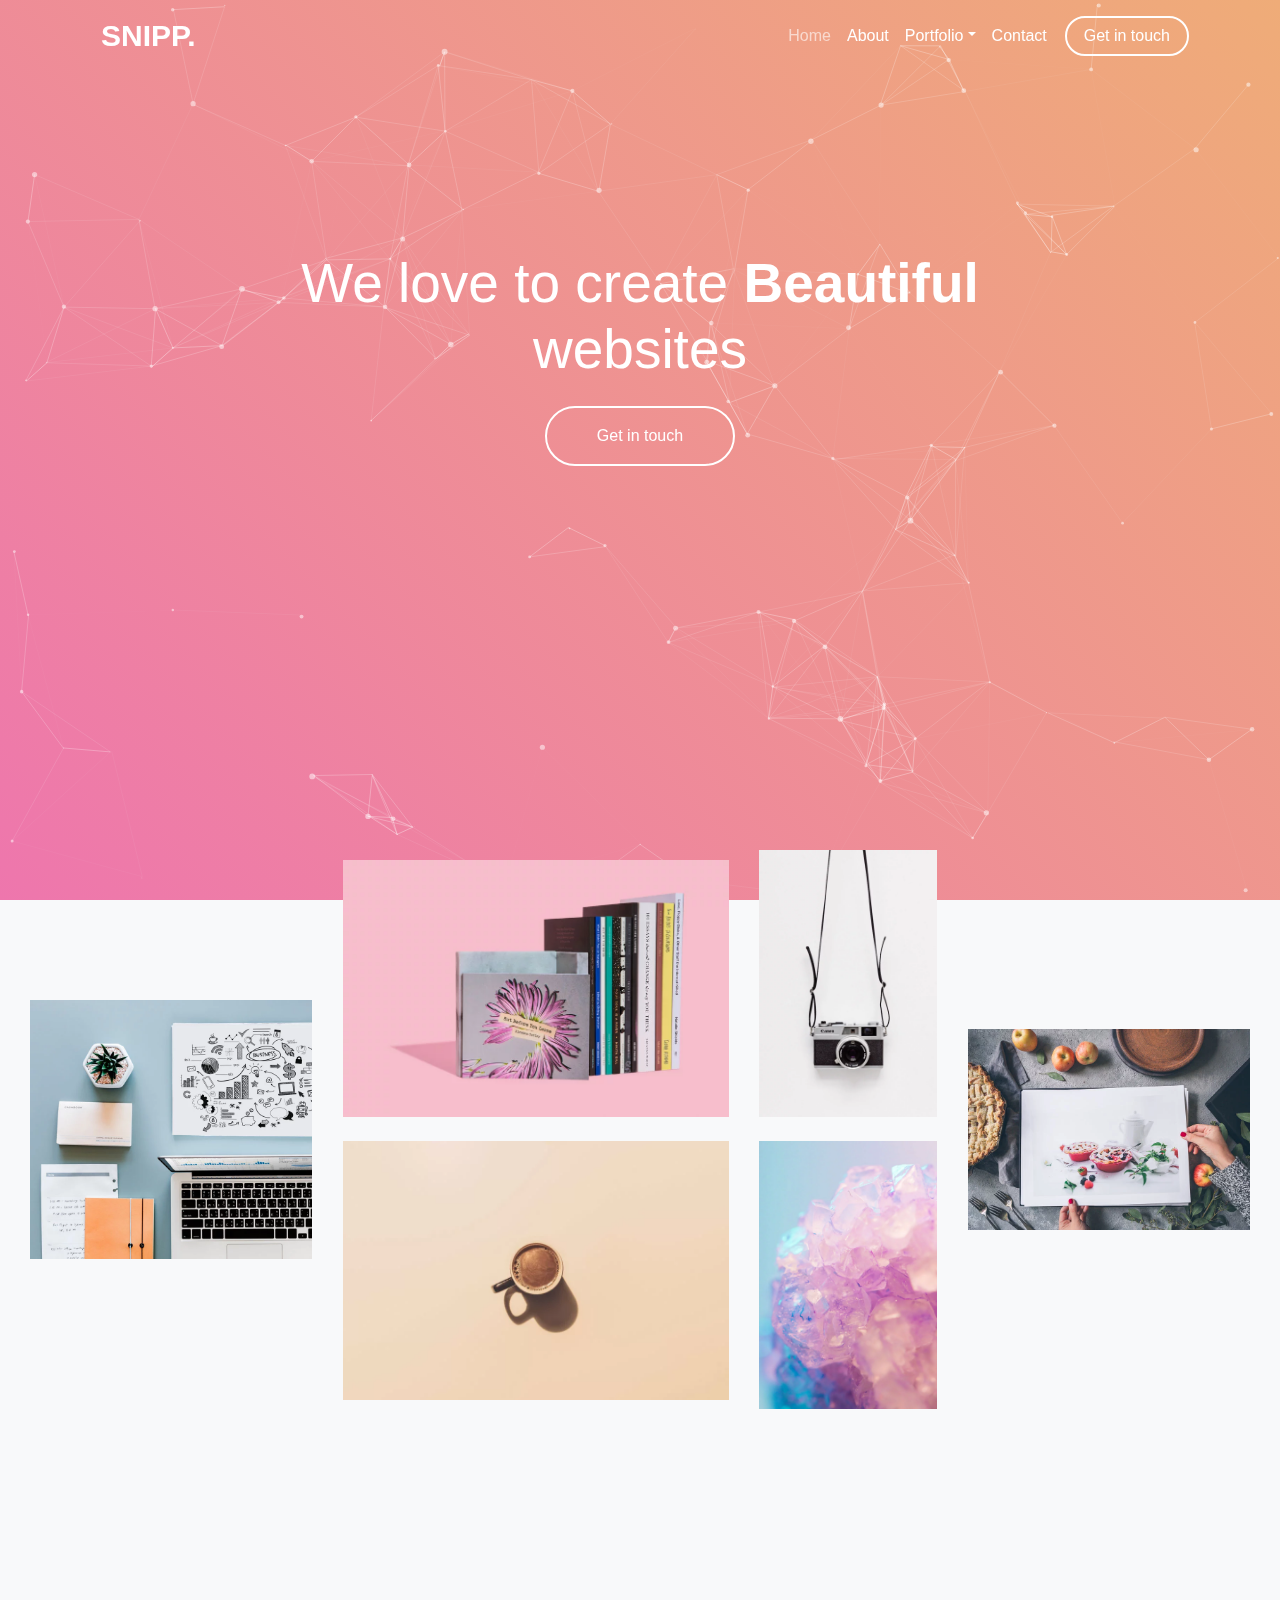
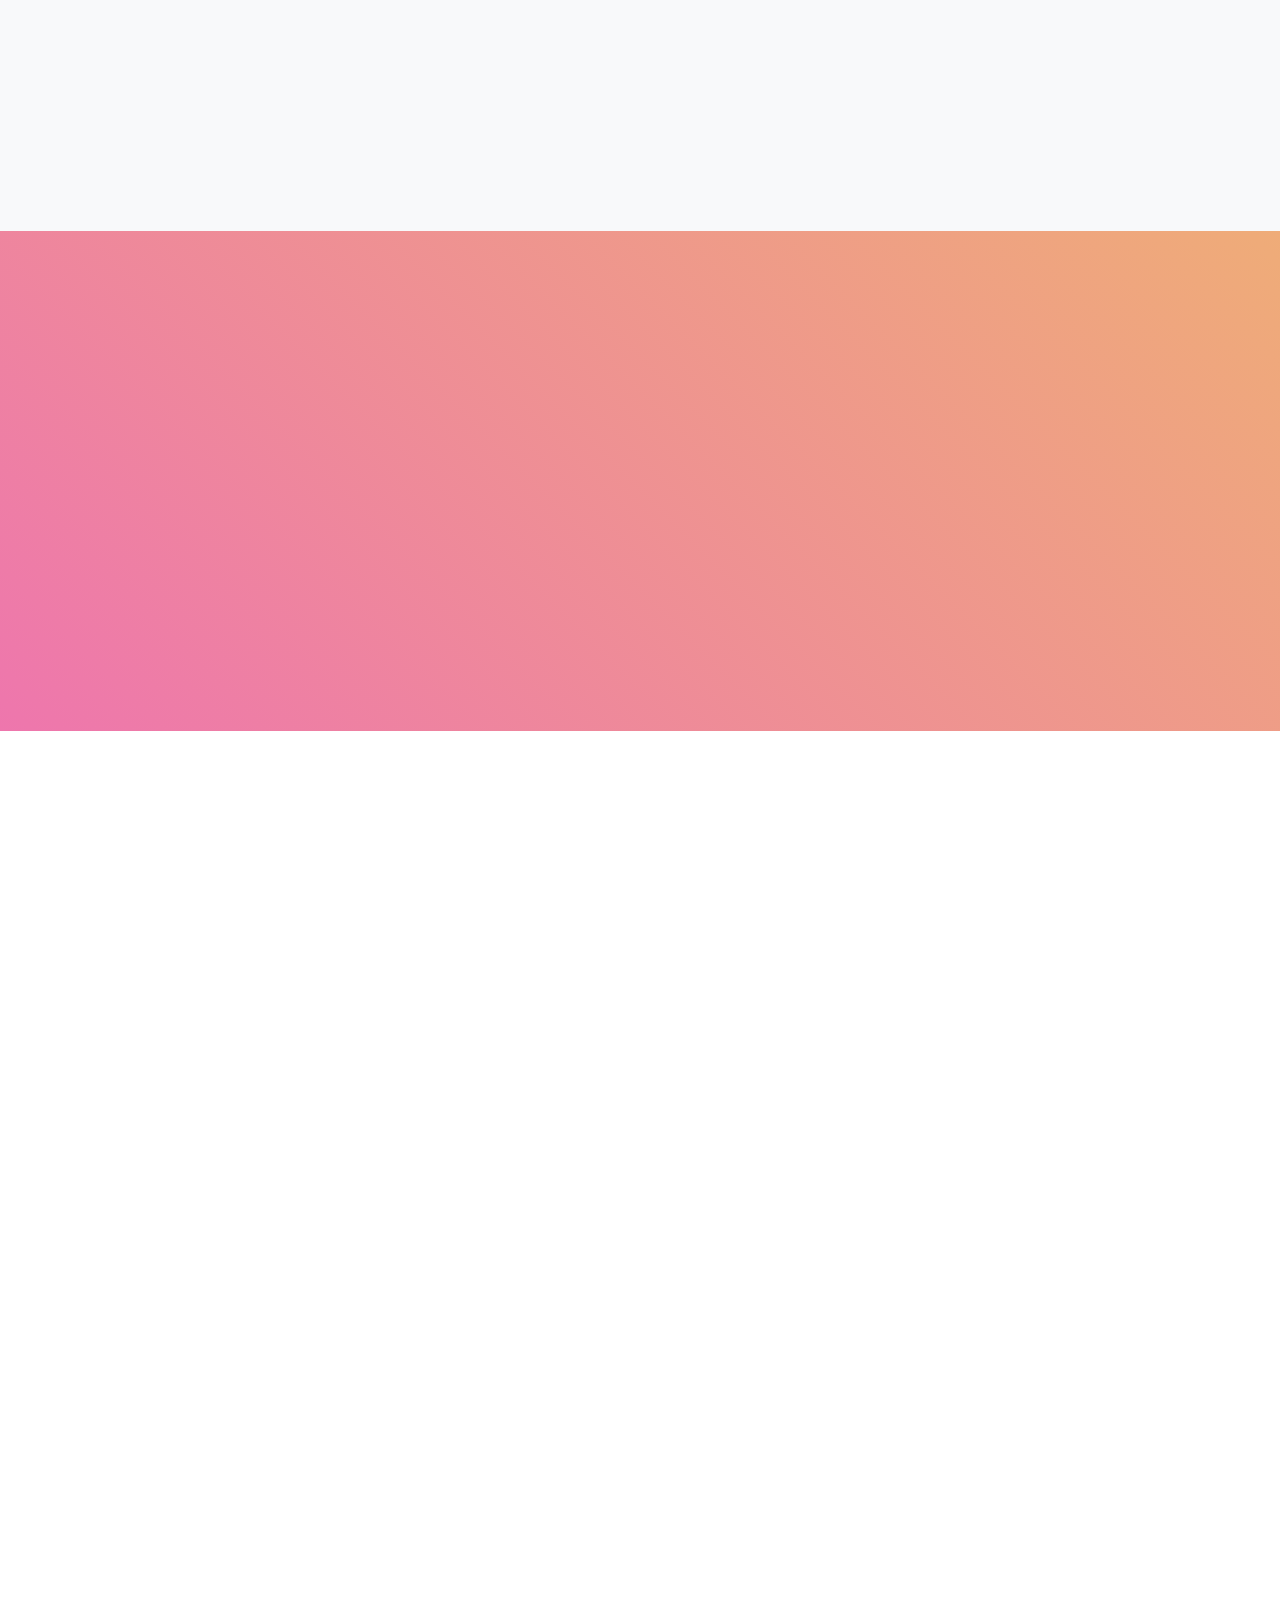
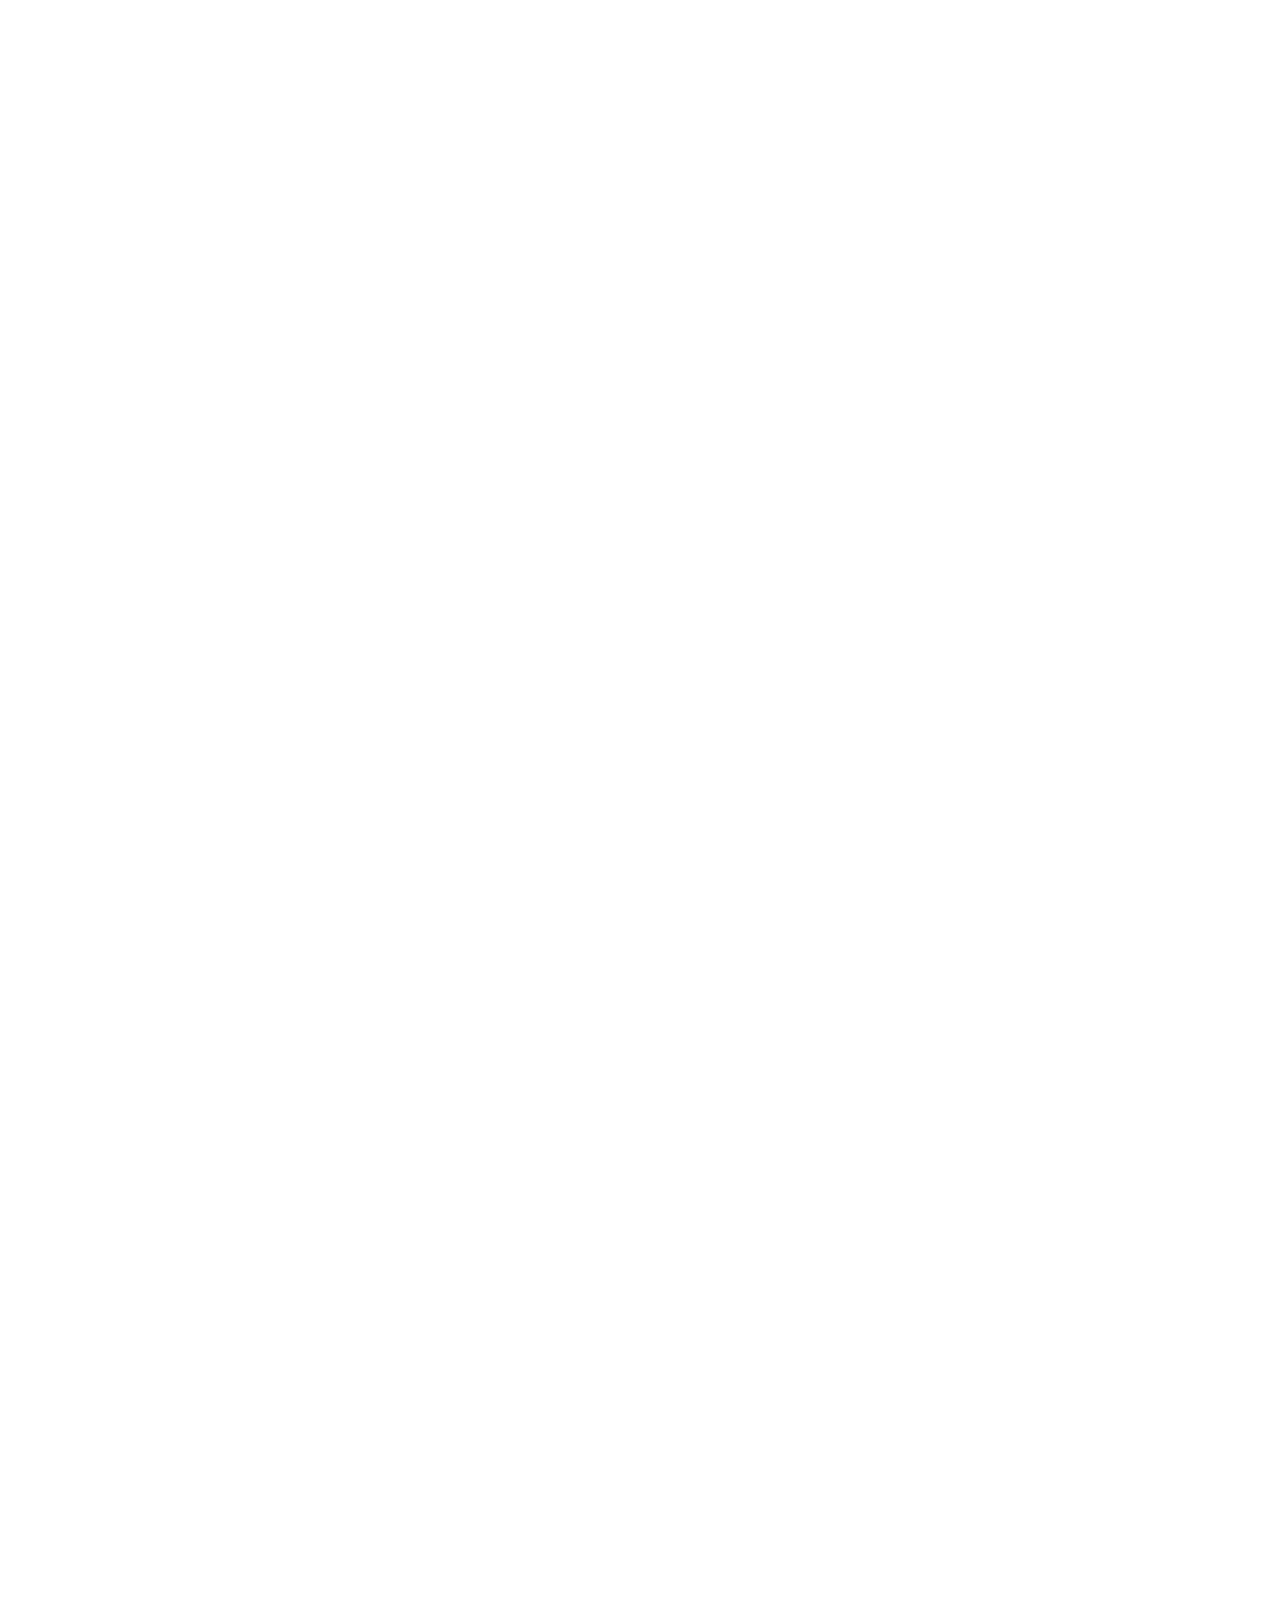
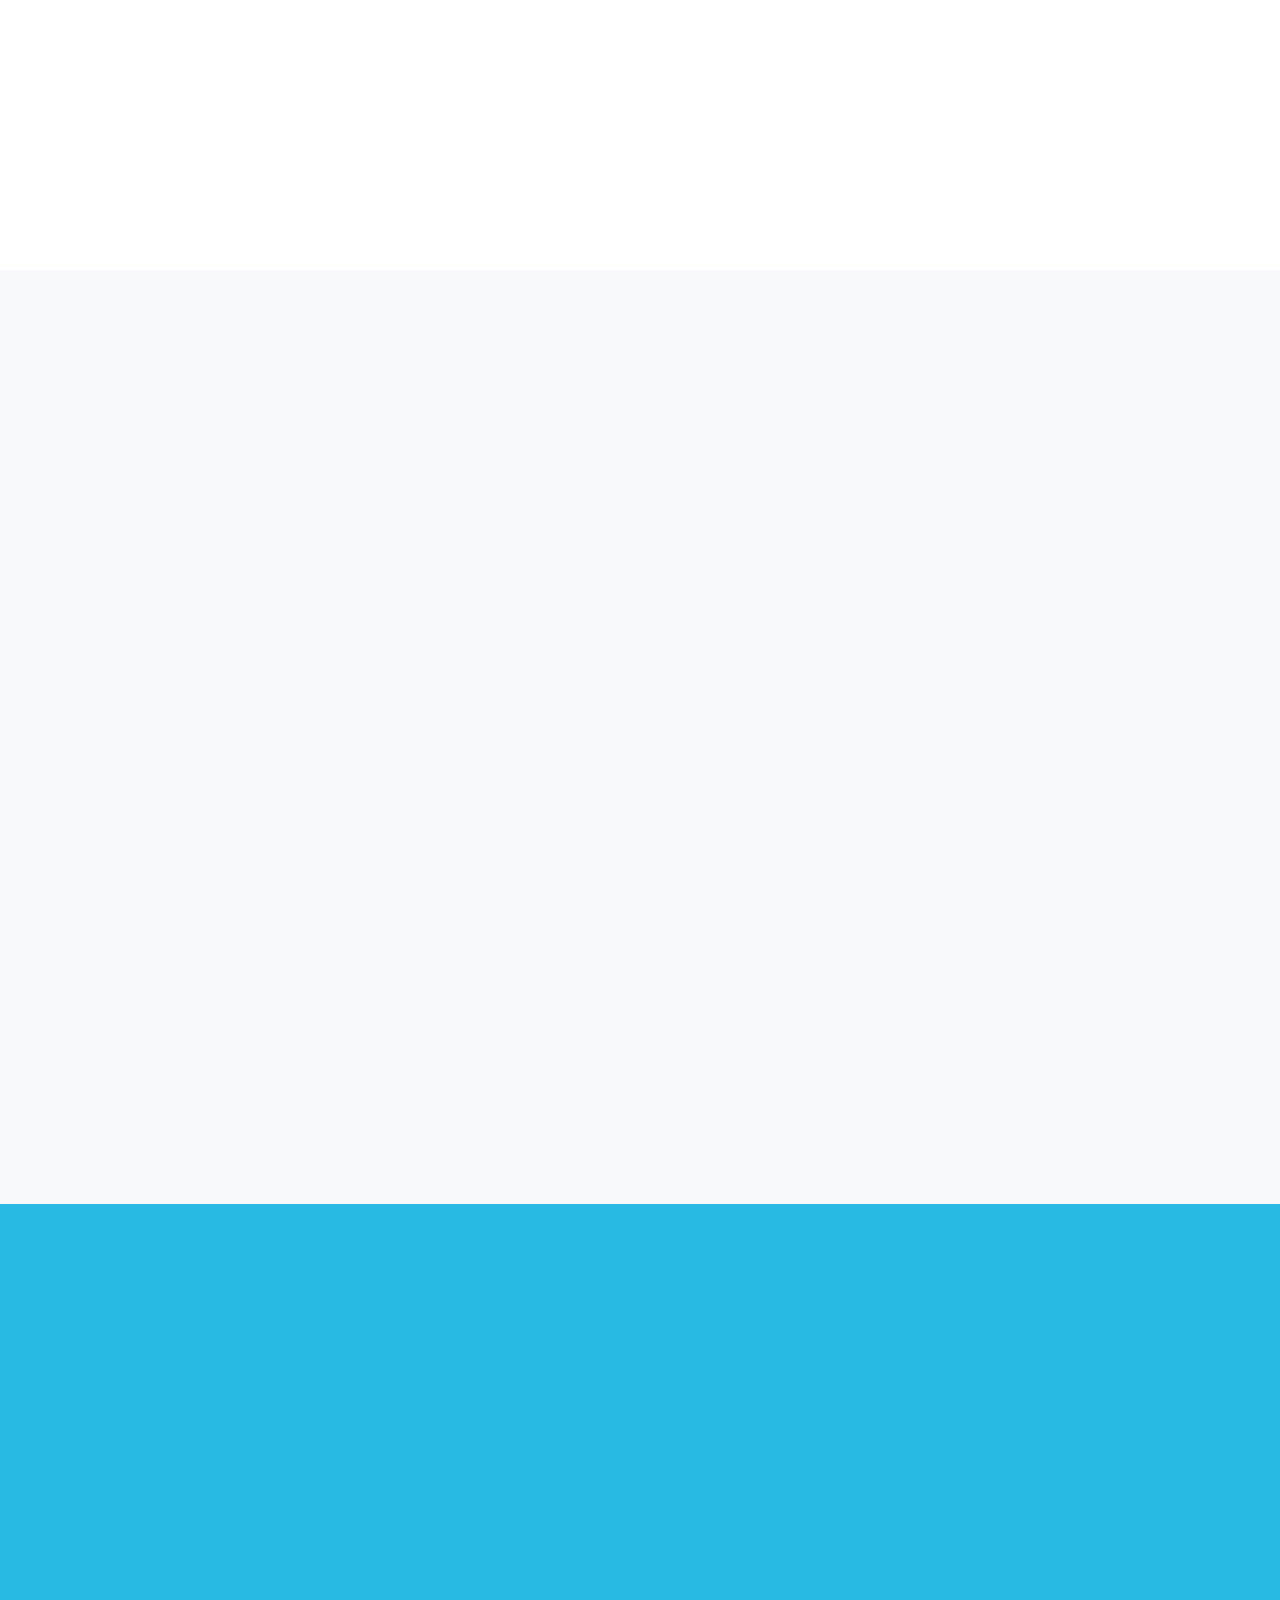
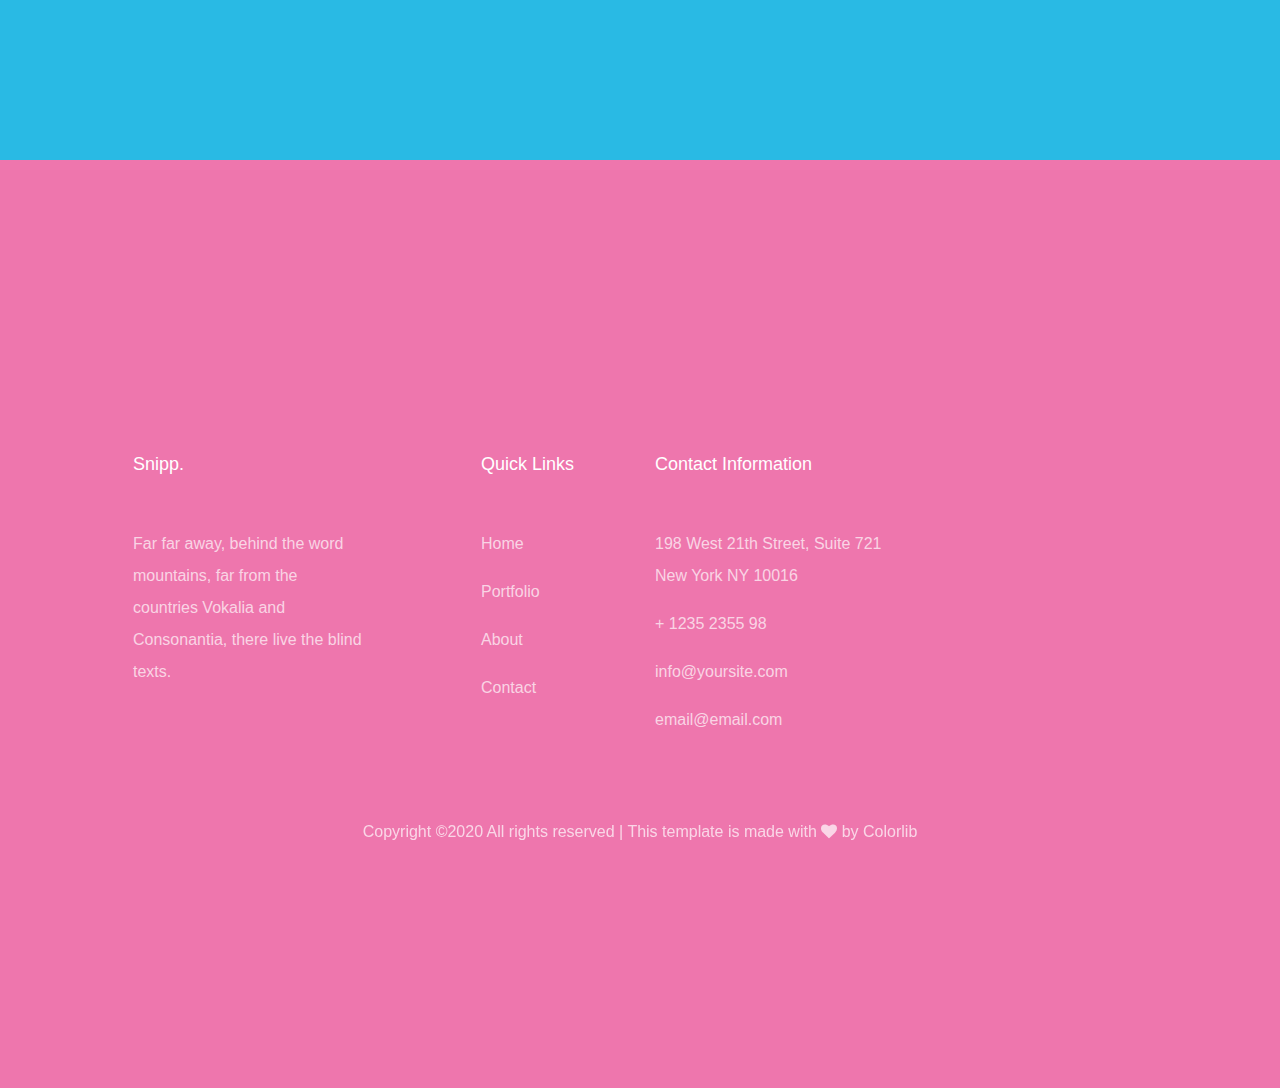
<file: index.html>
<!DOCTYPE html>
<html>
<head>
	<title>HOME</title>
	<meta charset="utf-8">
	<meta name="viewport" content="width=device-width,initial-scale=1,shrink-to-fit=no">
	<meta http-equiv="X-UA-Compatible" content="ie=edge" />
	<style type="text/css">
		#loaderbkg{ 
			width:100%;
			height:100vh;
			background: white;
			position: fixed; 
			top: 0;
			left: 0;
			z-index: 99999;
		} 
		@keyframes spin { 
			100% { 
				-webkit-transform: rotate(360deg);
				-moz-transform: rotate(360deg);
				-ms-transform: rotate(360deg);
				-o-transform: rotate(360deg);
				transform: rotate(360deg);
			} 
		}
		.mainloader{ 
			border: 12px solid #f3f3f3; 
			border-radius: 50%; 
			border-top: 12px solid #e83e8c; 
			width: 70px; 
			height: 70px; 
			animation: spin 1s linear infinite;
			position: fixed; 
			top: calc(50% - 35px);
			left: calc(50% - 35px);
		}
	</style>
</head>
<body>
	<div id="loaderbkg"><div class="mainloader"></div></div>
	<script src="js/jquery/jquery.min.js"></script>
	<script type="text/javascript">
		document.onreadystatechange = function() {
			if (document.readyState === "complete") {
				$('#loaderbkg').fadeOut();
			} 
		};
	</script>

	<script src="js/aos.js"></script>
	<link rel="stylesheet" type="text/css" href="css/bootstrap.min.css">
	<link rel="stylesheet" type="text/css" href="font-awesome-4.7.0/css/font-awesome.min.css">
	<link rel="stylesheet" href="css/owl.carousel.min.css">
	<link rel="stylesheet" href="css/owl.theme.default.min.css">
	<link href="css/aos.css" rel="stylesheet">
	<link rel="stylesheet" type="text/css" href="css/style.css">
	<div id="particles-js" class="partical_position">
		<canvas class="particles-js-canvas-el partical_canvas"></canvas>
	</div>
	<section class="sec1">	
		<div class="navbar_outer position_static bg_trans">
			<div class="container">
				<nav class="navbar navbar-expand-lg navbar-light" id="navbar-example">
					<a class="navbar-brand left_text" href="#page-top"><strong class="logo text-white">SNIPP.</strong></a>
					<button class="navbar-toggler text-white menu_text" type="button" data-toggle="collapse" data-target="#navbarSupportedContent"  aria-expanded="false">Menu
						<span><i class="fa fa-bars menu_icon text-white" aria-hidden="true"></i></span>
					</button>
					<div class="collapse navbar-collapse" id="navbarSupportedContent">
						<ul class="navbar-nav ml-auto nav-pills">
							<li class="nav-item">
								<a class="nav-link text-white  active nav_home" href="index.html">Home</a>
							</li>	
							<li class="nav-item ">
								<a class="nav-link  text-white nav_about" href="about.html">About</a>
							</li>
							<li class="nav-item dropdown">
								<a class="nav-link  text-white dropdown-toggle nav_port" href="#" data-toggle="dropdown">Portfolio</a>
								<div class="dropdown-menu">
									<a class="dropdown-item" href="portfolio.html">Portfolio</a>
									<a class="dropdown-item" href="portfoliosingle.html">Portfolio Single</a>
								</div>
							</li>
							<li class="nav-item">
								<a class="nav-link  text-white nav_contact" href="contact.html">Contact</a>
							</li>
							<li class="nav-item">
								<a class="btn btn-block btn-color text-white" href="contact.html">Get in touch</a>
							</li>

						</ul>
						
					</div>
				</nav>
			</div>
		</div>
	</section>
	<section>	
		<div class="home_main" id="home" >
			<div class="container" data-aos="fade-up">
				<div class="row justify-content-center">
					<div class="col-md-8 col-12 text-white text-center data-1 fade_in">
						We love to create <strong class="fnwe-800">Beautiful</strong> websites
					</div>
				</div>
				<div class="row justify-content-center">
					<div class="col-md-2 col-4 text-center mt-4 col_padding opa fade_in">
						<Button class="btn btn_get btn-block" href="#" >Get in touch</Button>
					</div>
				</div>
			</div>
		</div>
	</section>

	<section class="after_home bg-light">
		<div class="container-fluid">
			<div class="row align-items-center translateY media_row m-0">
				<div class="col-md-3 col img1_position mediablock-1">	
					<div class="block_1">	
						<div class="img1_data_before bg-white">
							<div class="container">
								<div class="row" >
									<div class="col">
										<p class="fnz-20">The verg</p>
									</div>
								</div>
								<div class="row">
									<div class="col">
										<p class="text-muted">Website</p>
									</div>
								</div>
							</div>
						</div>
						<img src="Images/image_1.jpg" class="img-fluid">

						<div class="img1_data_after bg-white">
							<div class="container">
								<div class="row mt-3" >
									<div class="col-3">
										<div class="round"></div>
									</div>
									<div class="col-9">
										<div class="row">JOHN BRUSE</div>
										<div class="row text-muted">Designer</div>
									</div>
								</div>
							</div>
						</div>
					</div>
				</div>
				<div class="col-md-6">
					<div class="row align-items-end">
						<div class="col-md-8 mediablock-1">
							<div class="block_1">	
								<div class="img1_data_before bg-white" >
									<div class="container">
										<div class="row">
											<div class="col">
												<p class="fnz-20">Racks</p>
											</div>
										</div>
										<div class="row">
											<div class="col">
												<p class="text-muted">Website</p>
											</div>
										</div>
									</div>
								</div>
								<img src="Images/image_5.jpg" class="img-fluid">
								<div class="img1_data_after bg-white">
									<div class="container">
										<div class="row mt-3">
											<div class="col-3">
												<div class="round"></div>
											</div>
											<div class="col-9">
												<div class="row">JOHN BRUSE</div>
												<div class="row text-muted">Designer</div>
											</div>
										</div>
									</div>
								</div>
							</div>
						</div>
						<div class="col-md-4">
							<div class="block_1">	
								<div class="img1_data_before bg-white">
									<div class="container">
										<div class="row">
											<div class="col">
												<p class="fnz-20">Zendesk</p>
											</div>
										</div>
										<div class="row">
											<div class="col">
												<p class="text-muted">Website</p>
											</div>
										</div>
									</div>
								</div>
								<img src="Images/image_4.jpg" class="img-fluid">
								<div class="img1_data_after bg-white">
									<div class="container">
										<div class="row mt-3">
											<div class="col">
												<div class="round"></div>
											</div>
											<div class="col">
												<div class="row">JOHN BRUSE</div>
												<div class="row text-muted">Designer</div>
											</div>
										</div>
									</div>
								</div>
							</div>
						</div>
					</div>
					<div class="row mt-4">
						<div class="col-md-8 img4_position mediablock-1">
							<div class="block_1">	
								<div class="img1_data_before bg-white">
									<div class="container">
										<div class="row">
											<div class="col">
												<p class="fnz-20">Curtor</p>
											</div>
										</div>
										<div class="row">
											<div class="col">
												<p class="text-muted">Website</p>
											</div>
										</div>
									</div>
								</div>
								<img src="Images/image_6.jpg" class="img-fluid">
								<div class="img1_data_after bg-white">
									<div class="container">
										<div class="row mt-3">
											<div class="col-3">
												<div class="round"></div>
											</div>
											<div class="col-9">
												<div class="row">JOHN BRUSE</div>
												<div class="row text-muted">Designer</div>
											</div>
										</div>
									</div>
								</div>
							</div>
						</div>
						<div class="col-md-4 col-12 img5_position mediablock-1">
							<div class="block_1">	
								<div class="img1_data_before bg-white">
									<div class="container">
										<div class="row">
											<div class="col">
												<p class="fnz-20">Tasty</p>
											</div>
										</div>
										<div class="row">
											<div class="col">
												<p class="text-muted">Website</p>
											</div>
										</div>
									</div>
								</div>
								<img src="Images/image_3.jpg" class="img-fluid">
								<div class="img1_data_after bg-white">
									<div class="container">
										<div class="row mt-3">
											<div class="col">
												<div class="round"></div>
											</div>
											<div class="col">
												<div class="row">JOHN BRUSE</div>
												<div class="row text-muted">Designer</div>
											</div>
										</div>
									</div>
								</div>
							</div>
						</div>
					</div>
				</div>
				<div class="col-md-3 col img_2 img6_position">
					<div class="block_1">	
						<div class="img1_data_before bg-white">
							<div class="container">
								<div class="row">
									<div class="col">
										<p class="fnz-20">Voyage</p>
									</div>
								</div>
								<div class="row">
									<div class="col">
										<p class="text-muted">Website</p>
									</div>
								</div>
							</div>
						</div>
						<img src="Images/image_2.jpg" class="img-fluid">
						<div class="img1_data_after bg-white">
							<div class="container">
								<div class="row mt-3">
									<div class="col-3">
										<div class="round"></div>
									</div>
									<div class="col">
										<div class="row">JOHN BRUSE</div>
										<div class="row text-muted">Designer</div>
									</div>
								</div>
							</div>
						</div>
					</div>
				</div>
			</div>			
		</div>
		<div class="container mediawebdesigner" data-aos="fade-up">
			<div class="row justify-content-center">
				<div class="col-md-10 text-center data-2" >UI/UX, visual, <strong class="data_color">Web designer</strong> with more than 12 years of experience in designing websites and mobile apps.</div>
			</div>
			<div class="row justify-content-center mrb-200">
				<div class="col-md-2 col-4 text-center mt-5 col_padding">
					<Button class="btn btn_get_2 btn-block" href="#">Get in touch</Button>
				</div>
			</div>
		</div>

	</section>
	<section>
		<div class="subcribe">
			<div class="container" data-aos="fade-up">
				<div class="row justify-content-center">
					<div class="col-md-6 subcribe_head text-center mb-3 text-white">Subcribe to our Newsletter</div>
				</div>
				<div class="row justify-content-center">
					<div class="col-md-6 subcribe_text text-center mb-5">Far far away, behind the word mountains, far from the countries Vokalia and Consonantia, there live the blind texts. Separated they live in</div>
				</div>
				<div class="row justify-content-center d-flex">
					<div class="col-md-4">
						<form class="subscribe-form">
							<div class="form-group">

								<span class="text-white">
									<input type="text" class="form-control input_email" placeholder="Enter email address"><span class="icon_paper"><i class="fa fa-paper-plane" aria-hidden="true"></i></span>
								</span>
							</div>
						</form>
					</div>
				</div>
			</div>
		</div>
	</section>
	<section>
		<div class="portfolio mrb-100" id="portfolio">
			<div class="container" data-aos="fade-up">
				<div class="row">
					<div class="col text-black-50 text-center mb-3 mrt-100 ls-5">WORKS</div>
				</div>
				<div class="row justify-content-center">
					<div class="col-md-7 text-center mb-3">
						<h1>View our works below to see our design and way of development.</h1>
					</div>
				</div>
				<div class="row justify-content-center">
					<div class="col-md-7 text-center text-black-50 lh-2 mrb-100">
					Far far away, behind the word mountains, far from the countries Vokalia and Consonantia, there live the blind texts. Separated they live in</div>
				</div>
				<div class="row">
					<div class="col-md-6 col-12 mrb-50" data-aos="fade-up" data-aos-mirror="true" data-aos-once="false">
						<div class="work1_box"></div>
						<div class="work1_img"></div>
					</div>
					<div class="col-md-1"></div>
					<div class="col-md-5 col-12" data-aos="fade-up">
						<div class="row text-black-50 mt-5 mb-5">ILLUSTRATION</div>
						<div class="row h1">Even the all-powerful Pointing has no control</div>
						<div class="row mt-5 text-black-50 lh-2">Even the all-powerful Pointing has no control about the blind texts it is an almost unorthographic life One day however a small line of blind text by the name of Lorem Ipsum decided to leave for the far World of Grammar.
						</div>
						<div class="row">
							<div class="col-md-5 col-6 mt-5"><Button class="btn btn_portfolio btn-block" href="#">view Portfolio</Button></div>
						</div>
					</div>
				</div>
				<div class="row application_row mrb-100">
					<div class="col-md-6 col-12 float-right mrt-100" data-aos="fade-up" data-aos-mirror="true" data-aos-once="false">
						<div class="work2_box "></div>
						<div class="work2_img"></div>
					</div>
					<div class="col-md-1 col-12"></div>
					<div class="col-md-5 col-12 float-left mrt-100" data-aos="fade-up">
						<div class="row text-black-50 mt-5 mb-5">APPLICATION</div>
						<div class="row h1">Even the all-powerful Pointing has no control</div>
						<div class="row mt-5 text-black-50 lh-2">Even the all-powerful Pointing has no control about the blind texts it is an almost unorthographic life One day however a small line of blind text by the name of Lorem Ipsum decided to leave for the far World of Grammar.
						</div>
						<div class="row" data-aos="fade-up">
							<div class="col-md-5 col-6 mt-5"><Button class="btn btn_portfolio btn-block" href="#">view Portfolio</Button></div>
						</div>
					</div>
				</div>
				<div class="row mrb-100">
					<div class="col-md-6 col-12 mrt-100"  data-aos="fade-up" data-aos-mirror="true" data-aos-once="false">
						<div class="work3_box"></div>
						<div class="work3_img"></div>
					</div>
					<div class="col-md-1"></div>
					<div class="col-md-5 mrt-100" data-aos="fade-up">
						<div class="row text-black-50 mt-5 mb-5">WEB DESIGN</div>
						<div class="row h1">Even the all-powerful Pointing has no control</div>
						<div class="row mt-5 text-black-50 lh-2">Even the all-powerful Pointing has no control about the blind texts it is an almost unorthographic life One day however a small line of blind text by the name of Lorem Ipsum decided to leave for the far World of Grammar.
						</div>
						<div class="row">
							<div class="col-md-5 col-6 mt-5"><Button class="btn btn_portfolio btn-block" href="#">view Portfolio</Button></div>
						</div>
					</div>
				</div>
				<div class="row justify-content-center">
					<div class="col-md-3 col-6 mt-5"><Button class="btn btn_view btn-block" href="#">View All Projects</Button></div>
				</div>
			</div>
		</div>
	</section>
	<section>
		<div class="satisfied bg-light pdb-150" id="about">
			<div class="container" >
				<div class="row" data-aos="fade-up">
					<div class="col text-black-50 text-center mb-3 mrt-100">CUSTOMER SAYS</div>
				</div>
				<div class="row justify-content-center" data-aos="fade-up">
					<div class="col-md-7 text-center mb-3">
						<h1>Our satisfied customer says</h1>
					</div>
				</div>
				<div class="row justify-content-center" data-aos="fade-up">
					<div class="col-md-7 text-center text-black-50 lh-2 mrb-100">
					Far far away, behind the word mountains, far from the countries Vokalia and Consonantia, there live the blind texts. Separated they live in</div>
				</div>
				<div class="row" data-aos="fade-up">
					<div class="col-md-12">
						<div class="owl-carousel owl-loaded owl-theme owl-pos">
							<div class="owl-stage-outer">
								<div class="owl-stage">
									<div class="owl-item text-center bg-white bx-sh pt-3 block_size">
										<div class="row justify-content-center"><div class="img_person1_round mt-3"><i class="fa fa-quote-left quote_postion" aria-hidden="true"></i></div></div>
										<div class="row justify-content-center"><div class="col-md-10 mt-3 text-black-50 lh-2">Far far away, behind the word mountains, far from the countries Vokalia and Consonantia, there live the blind texts.</div></div>
										<div class="row"><div class="col mt-4 name">Dennis Green</div></div>
										<div class="row"><div class="col mt-1 mb-4 desi">System Analytics</div></div>
									</div>
									<div class="owl-item text-center bg-white bx-sh pt-3 block_size">
										<div class="row justify-content-center"><div class="img_person2_round mt-3"><i class="fa fa-quote-left quote_postion" aria-hidden="true"></i></div></div>
										<div class="row justify-content-center"><div class="col-md-10 mt-3 text-black-50 lh-2">Far far away, behind the word mountains, far from the countries Vokalia and Consonantia, there live the blind texts.</div></div>
										<div class="row"><div class="col mt-4 name">Dennis Green</div></div>
										<div class="row"><div class="col mt-1 mb-4 desi">System Analytics</div></div>
									</div>
									<div class="owl-item text-center bg-white bx-sh pt-3 block_size">
										<div class="row justify-content-center"><div class="img_person3_round mt-3"><i class="fa fa-quote-left quote_postion" aria-hidden="true"></i></div></div>
										<div class="row justify-content-center"><div class="col-md-10 mt-3 text-black-50 lh-2">Far far away, behind the word mountains, far from the countries Vokalia and Consonantia, there live the blind texts.</div></div>
										<div class="row"><div class="col mt-4 name">Dennis Green</div></div>
										<div class="row"><div class="col mt-1 mb-4 desi">System Analytics</div></div>
									</div>
									<div class="owl-item  text-center bg-white bx-sh pt-3 block_size">
										<div class="row justify-content-center"><div class="img_person1_round mt-3"><i class="fa fa-quote-left quote_postion" aria-hidden="true"></i></div></div>
										<div class="row justify-content-center"><div class="col-md-10 mt-3 text-black-50 lh-2">Far far away, behind the word mountains, far from the countries Vokalia and Consonantia, there live the blind texts.</div></div>
										<div class="row"><div class="col mt-4 name">Dennis Green</div></div>
										<div class="row"><div class="col mt-1 mb-4 desi">System Analytics</div></div>
									</div>
									<div class="owl-item text-center bg-white bx-sh pt-3 block_size">
										<div class="row justify-content-center"><div class="img_person2_round mt-3"><i class="fa fa-quote-left quote_postion" aria-hidden="true"></i></div></div>
										<div class="row justify-content-center"><div class="col-md-10 mt-3 text-black-50 lh-2">Far far away, behind the word mountains, far from the countries Vokalia and Consonantia, there live the blind texts.</div></div>
										<div class="row"><div class="col mt-4 name">Dennis Green</div></div>
										<div class="row"><div class="col mt-1 mb-4 desi">System Analytics</div></div>
									</div>
									<div class="owl-item text-center bg-white bx-sh pt-3 block_size">
										<div class="row justify-content-center"><div class="img_person3_round mt-3"><i class="fa fa-quote-left quote_postion" aria-hidden="true"></i></div></div>
										<div class="row justify-content-center"><div class="col-md-10 mt-3 text-black-50 lh-2">Far far away, behind the word mountains, far from the countries Vokalia and Consonantia, there live the blind texts.</div></div>
										<div class="row"><div class="col mt-4 name">Dennis Green</div></div>
										<div class="row"><div class="col mt-1 mb-4 desi">System Analytics</div></div>
									</div>
								</div>			
							</div>
						</div>			
					</div>
				</div>
			</div>
		</div>
	</section>
	<section>
		<div class="achievement counterdiv">
			<div class="container text-white">
				<div class="row justify-content-center pdt-100" data-aos="fade-up">
					<div class="col text-center mb-3">
						<h1>Our achievements</h1>
					</div>
				</div>
				<div class="row justify-content-center" data-aos="fade-up">
					<div class="col-md-7 text-center lh-2 mrb-100 fw-100 light_white" >
					Far far away, behind the word mountains, far from the countries Vokalia and Consonantia, there live the blind texts. Separated they live in</div>
				</div>
				<div class="row justify-content-center pdb-100" data-aos="fade-up">
					<div class="col-md-4 col-8 text-center"><div class="row"><div class="col fnz-40 counter" data-count="400">0</div></div><div class="row"><div class="col fnz-20 light_white" >Customers are satisfied with our professional support</div></div></div>
					<div class="col-md-4 col-8 text-center"><div class="row"><div class="col fnz-40 counter" data-count="1000">0</div></div><div class="row"><div class="col fnz-20 light_white" >Amazing preset options to be mixed and combined</div></div></div>
					<div class="col-md-4 col-8 text-center"><div class="row"><div class="col fnz-40 counter" data-count="8000">0</div></div><div class="row"><div class="col fnz-20 light_white" >Average response time on live chat support channel</div></div></div>
				</div>
			</div>
		</div>
	</section>
	<section>
		<div class="footer">
			<div class="container text-white" >
				<div class="row justify-content-center p-5">
					<div class="col-md-3">
						<div class="row">
							<div class="col fnz-18">Snipp.</div>
						</div>
						<div class="row mt-5">
							<div class="col light_white">Far far away, behind the word mountains, far from the countries Vokalia and Consonantia, there live the blind texts.</div>
						</div><br><br>
					</div>
					<div class="col-md-1"></div>
					<div class="col-md-2">
						<div class="row">
							<div class="col fnz-18">Quick Links</div>
						</div>
						<div class="row mt-5 footer_row">
							<div class="col"><a href="#home">Home</a></div>
						</div>

						<div class="row mt-3 footer_row">
							<div class="col"><a href="#portfolio">Portfolio</a></div>
						</div>
						<div class="row mt-3 footer_row">
							<div class="col"><a href="#about">About</a></div>
						</div>
						<div class="row mt-3 footer_row">
							<div class="col"><a href="#contact">Contact</a></div><br><br>
						</div>
					</div>
					<div class="col-md-3">
						<div class="row">
							<div class="col fnz-18">Contact Information</div>
						</div>
						<div class="row mt-5">
							<div class="col light_white">198 West 21th Street, Suite 721 New York NY 10016</div>
						</div>
						<div class="row mt-3">
							<div class="col light_white">+ 1235 2355 98</div>
						</div>
						<div class="row mt-3">
							<div class="col light_white">info@yoursite.com</div>
						</div>
						<div class="row mt-3">
							<div class="col light_white">email@email.com</div><br><br>
						</div>
					</div>
					<div class="col-md-3 text-center social" data-aos="fade-up">
						<a href="#"><i class="fa fa-twitter icon" aria-hidden="true" ></i></a> <a href="#"><i class="fa fa-facebook icon_f" aria-hidden="true"></i></a> <a href="#"><i class="fa fa-instagram icon" aria-hidden="true"></i></a>
					</div>
				</div>
				<div class="row"><div class="col text-center light_white">Copyright ©2020 All rights reserved | This template is made with <i class="fa fa-heart" aria-hidden="true"></i> by Colorlib</div></div>
			</div>
		</div>
	</section>
	<script src="js/jquery.min.js"></script>
	<script src="js/popper.min.js"></script>
	<script src="js/bootstrap.min.js"></script>
	<script src="js/owl.carousel.min.js"></script>
	<script src="js/jquery.animateNumbers.min.js"></script>
	<script src="js/partical.min.js"></script>
	<script src="js/partical.js"></script>
	<script>		
		$(document).ready(function() {
			if($(window).width()>768){
				$(window).scroll(function(){
					if($(window).scrollTop()>350){
						$(".navbar_outer").addClass('bg-white position_fixed').removeClass('bg_trans');
						$(".btn-color").addClass("bg_pink").removeClass('bg_trans bg-dark');
						$(".navbar-light .navbar-nav .nav-link").addClass('text_pink').removeClass('text-white');
						$('.navbar-light .navbar-nav .nav-link.active').addClass("text_pink").removeClass('text-white');
						$('strong.logo').addClass("text_pink").removeClass('text-white');
						$('.menu_text,.menu_icon').addClass("text_pink").removeClass("text-white");
						$('.nav-link').hover(function(){
							$('.nav-link').removeClass('bfr');
							$(this).addClass('bfr');
						})
					}

					else{
						$(".navbar_outer").addClass('bg_trans position_static').removeClass('bg-white position_fixed');
						$(".btn-color").addClass("bg_trans").removeClass('bg_pink bg-dark');
						$(".navbar-light .navbar-nav .nav-link").addClass("text-white").removeClass('text_pink');
						$('.navbar-light .navbar-nav .nav-link.active').addClass("text-white").removeClass('text_pink');
						$('strong.logo').addClass("text-white").removeClass('text_pink');
						$('.menu_text,.menu_icon').addClass("text-white").removeClass("text_pink");
						$('.nav-link').hover(function(){
							$('.nav-link').removeClass('bfr');
						})
					}
				});
			}
			else {
				$(window).scroll(function(){
					if($(window).scrollTop()>350){
						$(".navbar_outer").addClass('bg-white position_fixed').removeClass('bg-dark');
						$(".btn-color").addClass("bg_pink").removeClass('bg-dark');
						$(".navbar-light .navbar-nav .nav-link").addClass("text_pink").removeClass('text-white');
						$('.navbar-light .navbar-nav .nav-link.active').addClass("text_pink").removeClass('text-white');

						$('strong.logo').addClass("text_pink");
						$('.menu_text,.menu_icon').addClass("text_pink").removeClass("text-white");
						$('.nav-item').css("text-align","left")
						$('.nav-link').hover(function(){
							$('.nav-link').removeClass('bfr');
							$(this).addClass('bfr');
						})
					}
					else{
						$(".navbar_outer").addClass('bg-dark position_fixed').removeClass('bg-white bg-dark');
						$(".btn-color").addClass("bg-dark").removeClass('bg_pink bg-dark');
						$(".navbar-light .navbar-nav .nav-link").addClass("text-white").removeClass('text_pink');
						$('.navbar-light .navbar-nav .nav-link.active').addClass("text-white").removeClass('text_pink');
						$('strong.logo').addClass("text-white").removeClass('text_pink');
						$('.menu_text,.menu_icon').addClass("text-white").removeClass('text_pink');
						$('.navbar-nav .nav-item').css("text-align","left")
						$('.nav-link').hover(function(){
							$('.nav-link').removeClass('bfr');
						})
					}
				})
			}

			var owl = $('.owl-carousel');
			owl.owlCarousel({
				loop: true,
				margin: 50,
				autoplay: true,
				autoplayTimeout: 3000,
				autoplayHoverPause: true,
				dots: true,
				nav: true,
				navText: ["<span><i class='fa fa-chevron-circle-left' aria-hidden='true'></i></span>","<span><i class='fa fa-chevron-circle-right' aria-hidden='true'></i></span>"],
				responsiveClass:true,
				responsive:{
					0:{
						items:1,
					},
					600:{
						items:3,
					}
				}
			});

			var div=$(".counterdiv").position();
			$(window).scroll(function(){
				if($(window).scrollTop()>div.top-230){
					$('.counter').each(function() {
						var $this = $(this),
						countTo = $this.attr('data-count');
						$this.animateNumbers(countTo, true, 1000, "");		
					});
				}
			});

			var fadeStart=50, // 50px scroll or less will equiv to 1 opacity
		    fadeUntil=500, // 500px scroll or more will equiv to 0 opacity
		    fading = $('.fade_in');
		    $(window).bind('scroll', function(){
		    	var offset = $(document).scrollTop(),
		    	opacity=0;
		    	if( offset<=fadeStart ){
		    		opacity=1;
		    	}else if(offset<=fadeUntil){
		    		opacity=1-offset/fadeUntil;
		    	}
		    	fading.css('opacity',opacity);
		    });

		    AOS.init({
				duration :1000,
				mirror: false,
				once: true
			});
		});
	</script>
	<script src="js/scrollTie.min.js"></script>
	<link href="css/style2.css" rel="stylesheet">
	<script>
		$('.translateY').scrollTie({
			property: 'translateY',
			reverseDirection: true,
			speed: 0.4,
		});
	</script>
</body>
</html>
</file>
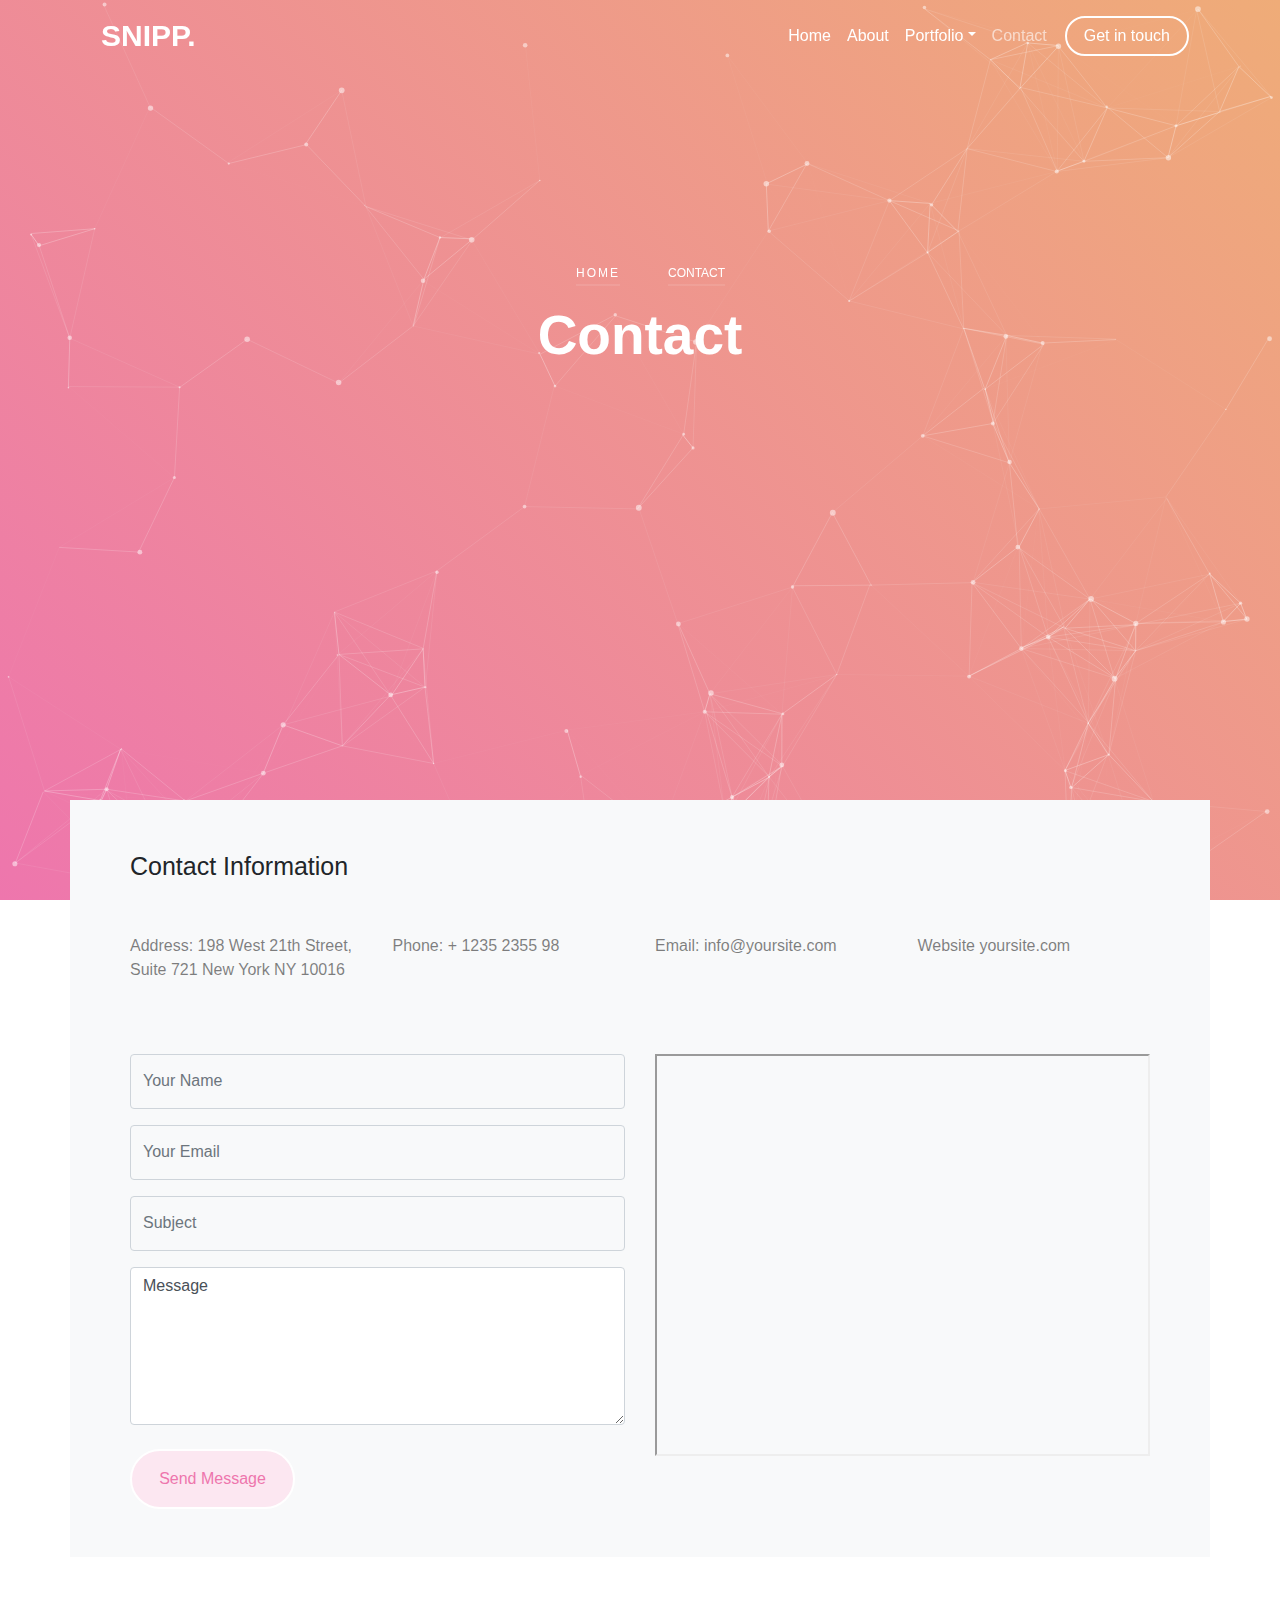
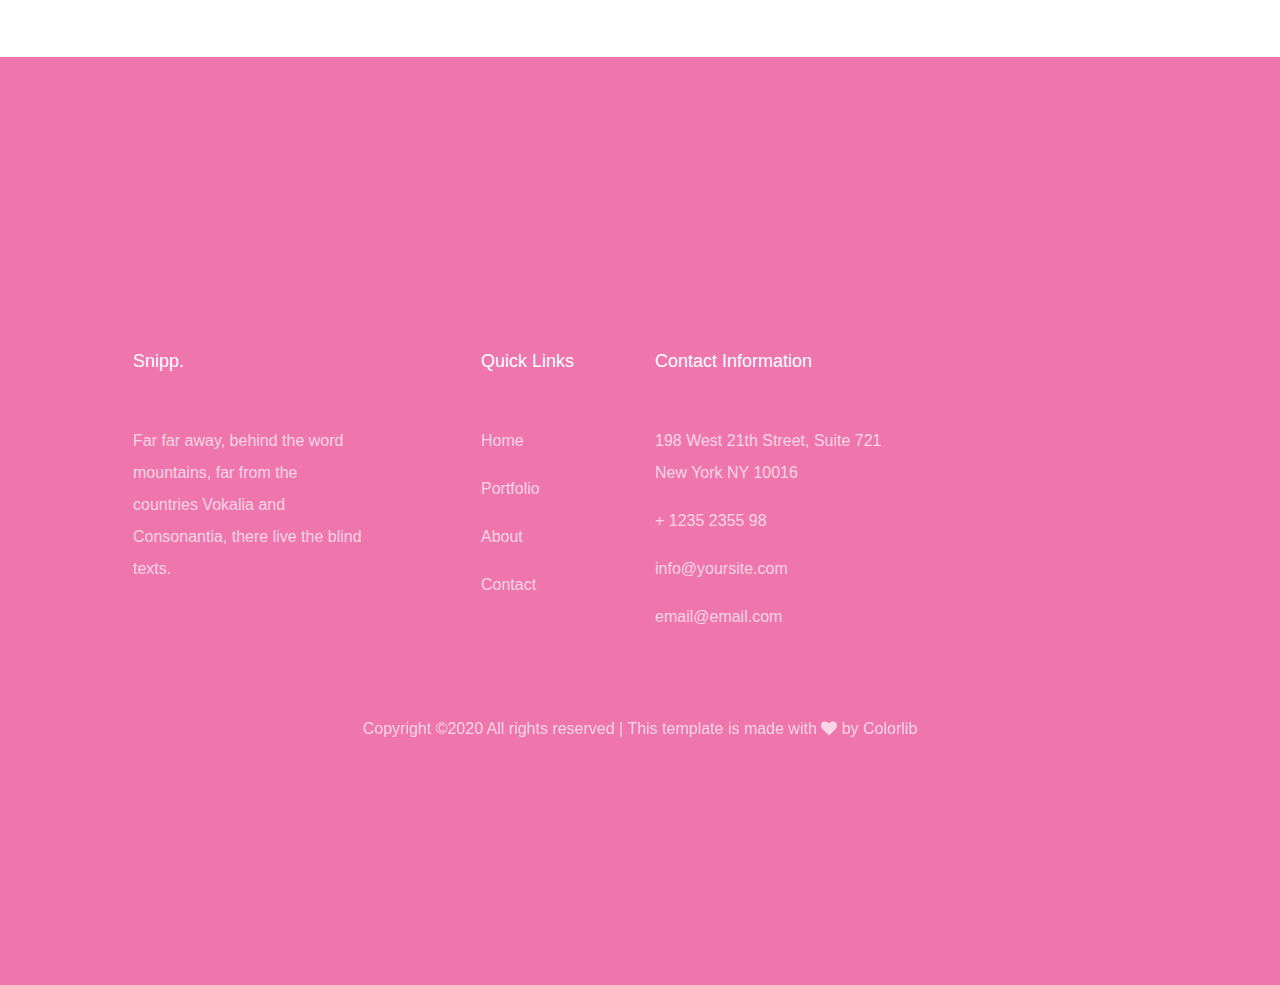
<file: contact.html>
<!DOCTYPE html>
<html>
<head>
	<title>CONTACT</title>
	<meta charset="utf-8">
  <meta name="viewport" content="width=device-width,initial-scale=1,shrink-to-fit=no">
  <meta http-equiv="X-UA-Compatible" content="ie=edge" />
 <style type="text/css">
		#loaderbkg{ 
			width:100%;
			height:100vh;
			background: white;
			position: fixed; 
			top: 0;
			left: 0;
			z-index: 99999;
		} 
		@keyframes spin { 
			100% { 
				-webkit-transform: rotate(360deg);
				-moz-transform: rotate(360deg);
				-ms-transform: rotate(360deg);
				-o-transform: rotate(360deg);
				transform: rotate(360deg);
			} 
		}
		.mainloader{ 
			border: 12px solid #f3f3f3; 
			border-radius: 50%; 
			border-top: 12px solid #e83e8c; 
			width: 70px; 
			height: 70px; 
			animation: spin 1s linear infinite;
			position: fixed; 
			top: calc(50% - 35px);
			left: calc(50% - 35px);
		}
	</style>
</head>
<body>
	<div id="loaderbkg"><div class="mainloader"></div></div>
	<script src="js/jquery/jquery.min.js"></script>
	<script type="text/javascript">
		document.onreadystatechange = function() {
			console.log(document.readyState);
			if (document.readyState === "complete") {
				$('#loaderbkg').fadeOut();
			} 
		};
	</script>

  <script src="js/aos.js"></script>
  <link rel="stylesheet" type="text/css" href="css/bootstrap.min.css">
  <link rel="stylesheet" type="text/css" href="font-awesome-4.7.0/css/font-awesome.min.css">
  <link rel="stylesheet" href="css/aos.css">
  <link rel="stylesheet" type="text/css" href="css/style.css">
	<div id="particles-js" class="partical_position">
	<canvas class="particles-js-canvas-el partical_canvas"></canvas>
  </div>
	<section class="sec1">	
		<div class="navbar_outer position_static bg_trans">
			<div class="container">
				<nav class="navbar navbar-expand-lg navbar-light" id="navbar-example">
					<a class="navbar-brand left_text" href="#page-top"><strong class="logo text-white">SNIPP.</strong></a>
					<button class="navbar-toggler text-white menu_text" type="button" data-toggle="collapse" data-target="#navbarSupportedContent"  aria-expanded="false">Menu
						<span><i class="fa fa-bars menu_icon text-white" aria-hidden="true"></i></span>
					</button>
					<div class="collapse navbar-collapse" id="navbarSupportedContent">
						<ul class="navbar-nav ml-auto nav-pills">
							<li class="nav-item">
								<a class="nav-link text-white nav_home" href="index.html">Home</a>
							</li>	
							<li class="nav-item ">
								<a class="nav-link  text-white nav_about" href="about.html">About</a>
							</li>
							<li class="nav-item dropdown">
								<a class="nav-link  text-white dropdown-toggle nav_port" href="#" data-toggle="dropdown">Portfolio</a>
								<div class="dropdown-menu">
									<a class="dropdown-item" href="portfolio.html">Portfolio</a>
									<a class="dropdown-item" href="portfoliosingle.html">Portfolio Single</a>
								</div>
							</li>
							<li class="nav-item">
								<a class="nav-link  text-white active  nav_contact" href="contact.html">Contact</a>
							</li>
							<li class="nav-item">
								<a class="btn btn-block btn-color text-white" href="contact.html">Get in touch</a>
							</li>
						</ul>

					</div>
				</nav>
			</div>
		</div>
	</section>
<section>
	<div class="home_main pdb-200" id="contact">
		<div class="container" data-aos="fade-up">
			<div class="row justify-content-center mt-3">
				<div class="col-md-2 col-5 text-white text-center data-1 fade_in">
					<span class="home_link d-flex"><a class="fnz-12 ml-3 ls-2" href="index.html">HOME<hr class="mt-1"></a> <a class="fnz-12 ml-5" href="contact.html">CONTACT<hr class="mt-1"></a></span>
				</div>
			</div>
			<div class="row justify-content-center">
				<div class="col-md-8 col-12 text-white text-center data-1 fade_in">
					<strong class="fnwe-700">Contact</strong>
				</div>
			</div>
		</div>
	</div>

	<div class="container" >
			<div class="row" style="position: relative;top:-100px;">
				<div class="col bg-light" >
					<div class="container">
						<div class="container">
							<div class="container">
					<div class="row mt-5">

						<div class="col" style="font-size: 25px;">Contact Information</div>
					</div>
					<div class="row mt-5">
						<div class="col-md-3 text-black-50">Address: 198 West 21th Street, Suite 721 New York NY 10016<br><br></div>
						<div class="col-md-3 text-black-50">Phone: + 1235 2355 98</div><br><br>
						<div class="col-md-3 text-black-50">Email: info@yoursite.com</div><br><br>
						<div class="col-md-3 text-black-50">Website yoursite.com</div>
					</div>
					<div class="row mt-5">
						<div class="col-md-6">
							<form>
								 <div class="form-group"><input type="text" class="form-control input_height" placeholder="Your Name"></div>
								 <div class="form-group"><input type="Email" class="form-control input_height" placeholder="Your Email"></div>
								 <div class="form-group"><input type="Email" class="form-control input_height" placeholder="Subject"></div>
								 <div class="form-group"><textarea class="form-control" id="exampleFormControlTextarea1" rows="6">Message</textarea></div>

							<div class="col-md-4 mt-4 col_padding mb-5">
							<Button class="btn btn-block btn_send" href="#">Send Message</Button>
							</div>
							</form>
						</div>
							
					
						<div class="col-md-6"><iframe src="https://www.google.com/maps/embed?pb=!1m18!1m12!1m3!1d100939.98555098464!2d-122.507640204439!3d37.757814996609724!2m3!1f0!2f0!3f0!3m2!1i1024!2i768!4f13.1!3m3!1m2!1s0x80859a6d00690021%3A0x4a501367f076adff!2sSan+Francisco%2C+CA%2C+USA!5e0!3m2!1sen!2sro!4v1498231462606" height="80%" width="100%"></iframe></div>
					</div>
					</div>
				</div>
				</div>
			</div>
			</div>

			</div>

		</div>

		</section>
	

<section>
	<div class="footer">
		<div class="container text-white">
			<div class="row justify-content-center p-5">
				<div class="col-md-3">
					<div class="row">
						<div class="col fnz-18">Snipp.</div>
					</div>
					<div class="row mt-5">
						<div class="col light_white">Far far away, behind the word mountains, far from the countries Vokalia and Consonantia, there live the blind texts.</div>
					</div><br><br>
				</div>
				<div class="col-md-1"></div>
				<div class="col-md-2">
					<div class="row">
						<div class="col fnz-18">Quick Links</div>
					</div>
					<div class="row mt-5 footer_row">
						<div class="col"><a href="#home">Home</a></div>
					</div>
					
					<div class="row mt-3 footer_row">
						<div class="col"><a href="#portfolio">Portfolio</a></div>
					</div>
					<div class="row mt-3 footer_row">
						<div class="col"><a href="#about">About</a></div>
					</div>
					<div class="row mt-3 footer_row">
						<div class="col"><a href="#contact">Contact</a></div><br><br>
					</div>
				</div>
				<div class="col-md-3">
					<div class="row">
						<div class="col fnz-18">Contact Information</div>
					</div>
					<div class="row mt-5">
						<div class="col light_white">198 West 21th Street, Suite 721 New York NY 10016</div>
					</div>
					<div class="row mt-3">
						<div class="col light_white">+ 1235 2355 98</div>
					</div>
					<div class="row mt-3">
						<div class="col light_white">info@yoursite.com</div>
					</div>
					<div class="row mt-3">
						<div class="col light_white">email@email.com</div><br><br>
					</div>
				</div>
				<div class="col-md-3 text-center" data-aos="fade-up"><a href="#"><i class="fa fa-twitter icon" aria-hidden="true"></i></a> <a href="#"><i class="fa fa-facebook icon_f" aria-hidden="true"></i></a> <a href="#"><i class="fa fa-instagram icon" aria-hidden="true"></i></a></div>
			</div>
			<div class="row"><div class="col text-center light_white">Copyright ©2020 All rights reserved | This template is made with <i class="fa fa-heart" aria-hidden="true"></i> by Colorlib</div></div>
		</div>
	</div>
</section>
  <script src="js/jquery.min.js"></script>
  <script src="js/popper.min.js"></script>
  <script src="js/bootstrap.min.js"></script>
  <script src="js/partical.min.js"></script>
  <script src="js/partical.js"></script>
  <script>    
    $(document).ready(function() {
     if($(window).width()>768){
				$(window).scroll(function(){
					if($(window).scrollTop()>350){
						$(".navbar_outer").addClass('bg-white position_fixed').removeClass('bg_trans');
						$(".btn-color").addClass("bg_pink").removeClass('bg_trans bg-dark');
						$(".navbar-light .navbar-nav .nav-link").addClass('text_pink').removeClass('text-white');
						$('.navbar-light .navbar-nav .nav-link.active').addClass("text_pink").removeClass('text-white');
						$('strong.logo').addClass("text_pink").removeClass('text-white');
						$('.menu_text,.menu_icon').addClass("text_pink").removeClass("text-white");
						$('.nav-link').hover(function(){
							$('.nav-link').removeClass('bfr');
							$(this).addClass('bfr');
						})
					}

					else{
						$(".navbar_outer").addClass('bg_trans position_static').removeClass('bg-white position_fixed');
						$(".btn-color").addClass("bg_trans").removeClass('bg_pink bg-dark');
						$(".navbar-light .navbar-nav .nav-link").addClass("text-white").removeClass('text_pink');
						$('.navbar-light .navbar-nav .nav-link.active').addClass("text-white").removeClass('text_pink');
						$('strong.logo').addClass("text-white").removeClass('text_pink');
						$('.menu_text,.menu_icon').addClass("text-white").removeClass("text_pink");
						$('.nav-link').hover(function(){
							$('.nav-link').removeClass('bfr');
						})
					}
				});
			}
			else {
				$(window).scroll(function(){
					if($(window).scrollTop()>350){
						$(".navbar_outer").addClass('bg-white position_fixed').removeClass('bg-dark');
						$(".btn-color").addClass("bg_pink").removeClass('bg-dark');
						$(".navbar-light .navbar-nav .nav-link").addClass("text_pink").removeClass('text-white');
						$('.navbar-light .navbar-nav .nav-link.active').addClass("text_pink").removeClass('text-white');

						$('strong.logo').addClass("text_pink");
						$('.menu_text,.menu_icon').addClass("text_pink").removeClass("text-white");
						$('.nav-item').css("text-align","left")
						$('.nav-link').hover(function(){
							$('.nav-link').removeClass('bfr');
							$(this).addClass('bfr');
						})
					}
					else{
						$(".navbar_outer").addClass('bg-dark position_fixed').removeClass('bg-white bg-dark');
						$(".btn-color").addClass("bg-dark").removeClass('bg_pink bg-dark');
						$(".navbar-light .navbar-nav .nav-link").addClass("text-white").removeClass('text_pink');
						$('.navbar-light .navbar-nav .nav-link.active').addClass("text-white").removeClass('text_pink');
						$('strong.logo').addClass("text-white").removeClass('text_pink');
						$('.menu_text,.menu_icon').addClass("text-white").removeClass('text_pink');
						$('.navbar-nav .nav-item').css("text-align","left")
						$('.nav-link').hover(function(){
							$('.nav-link').removeClass('bfr');
						})
					}
				})
			}
      var fadeStart=50, // 50px scroll or less will equiv to 1 opacity
        fadeUntil=500, // 500px scroll or more will equiv to 0 opacity
        fading = $('.fade_in');
        $(window).bind('scroll', function(){
          var offset = $(document).scrollTop(),
          opacity=0;
          if( offset<=fadeStart ){
            opacity=1;
          }else if(offset<=fadeUntil){
            opacity=1-offset/fadeUntil;
          }
          fading.css('opacity',opacity);
        });
        AOS.init({
	      duration :1000,
	      mirror: false,
	      once: true
    	});
    });
  </script>
</body>
</html>
</file>
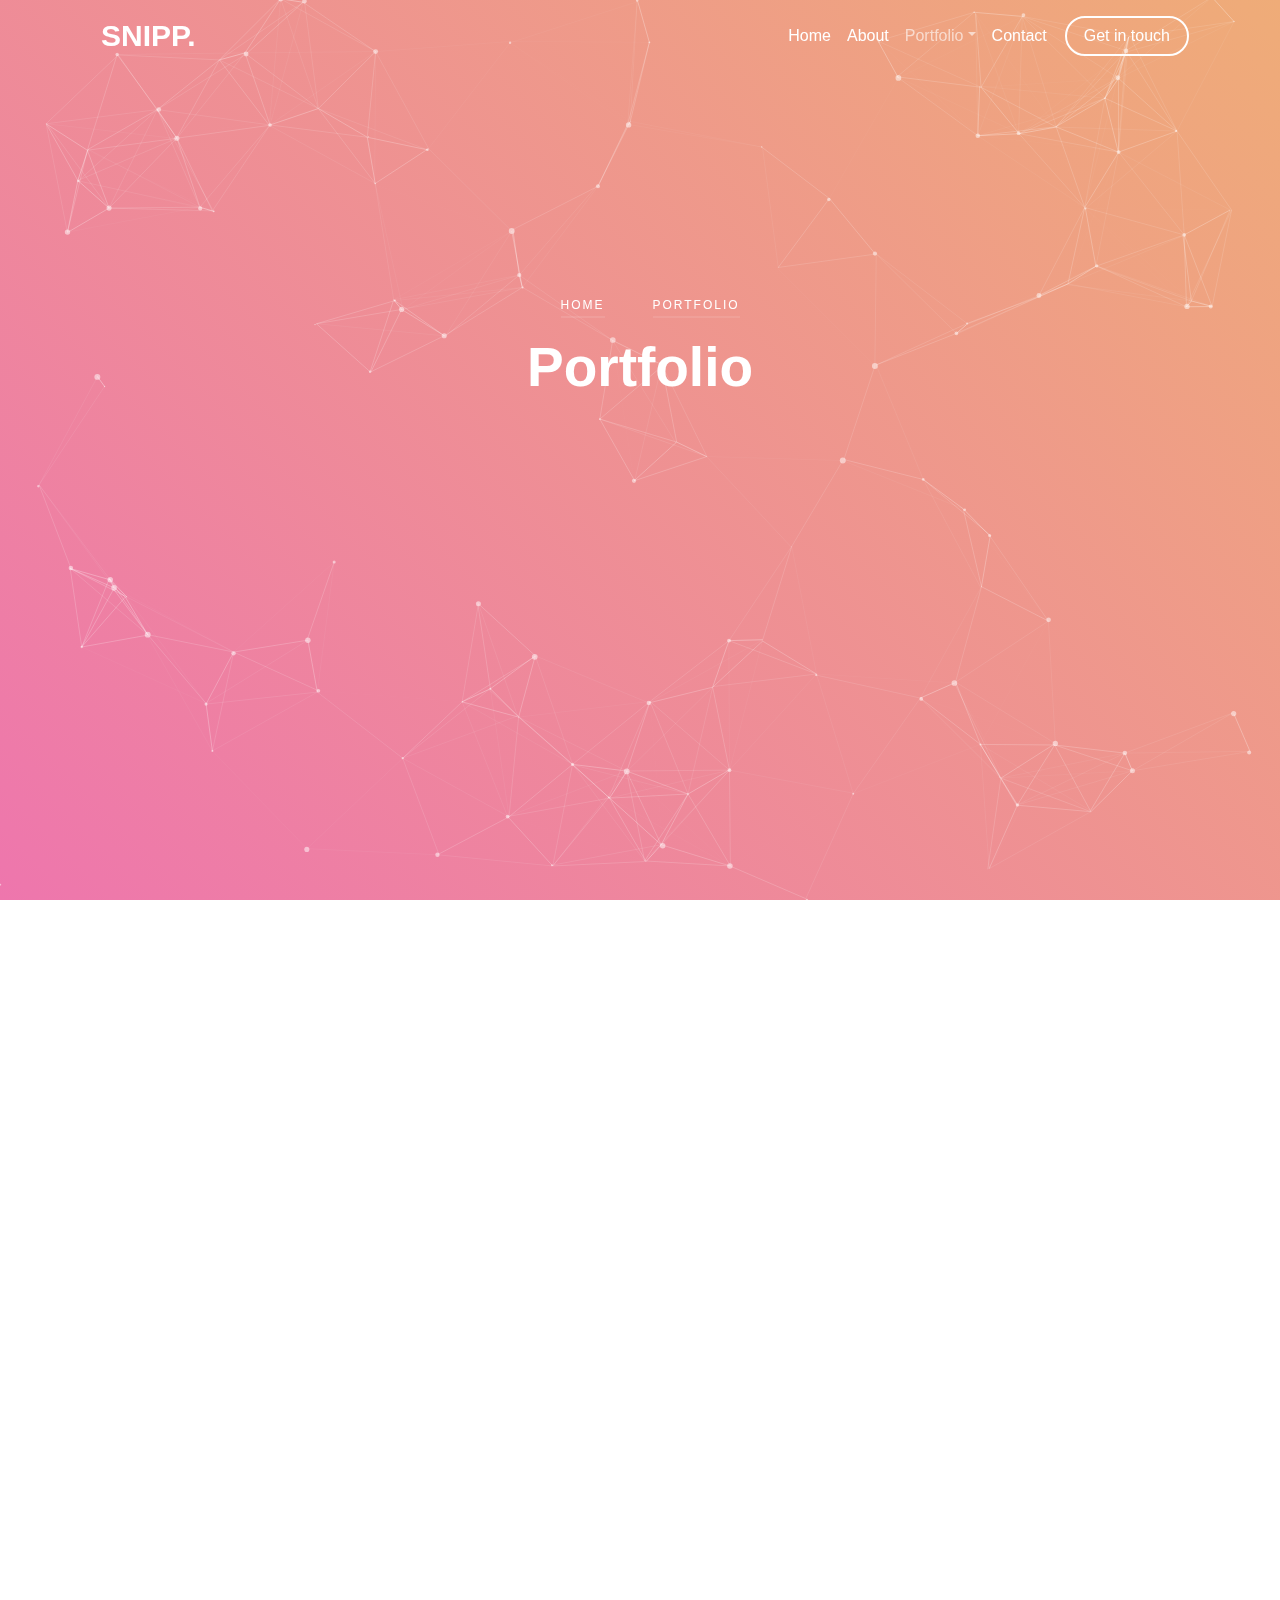
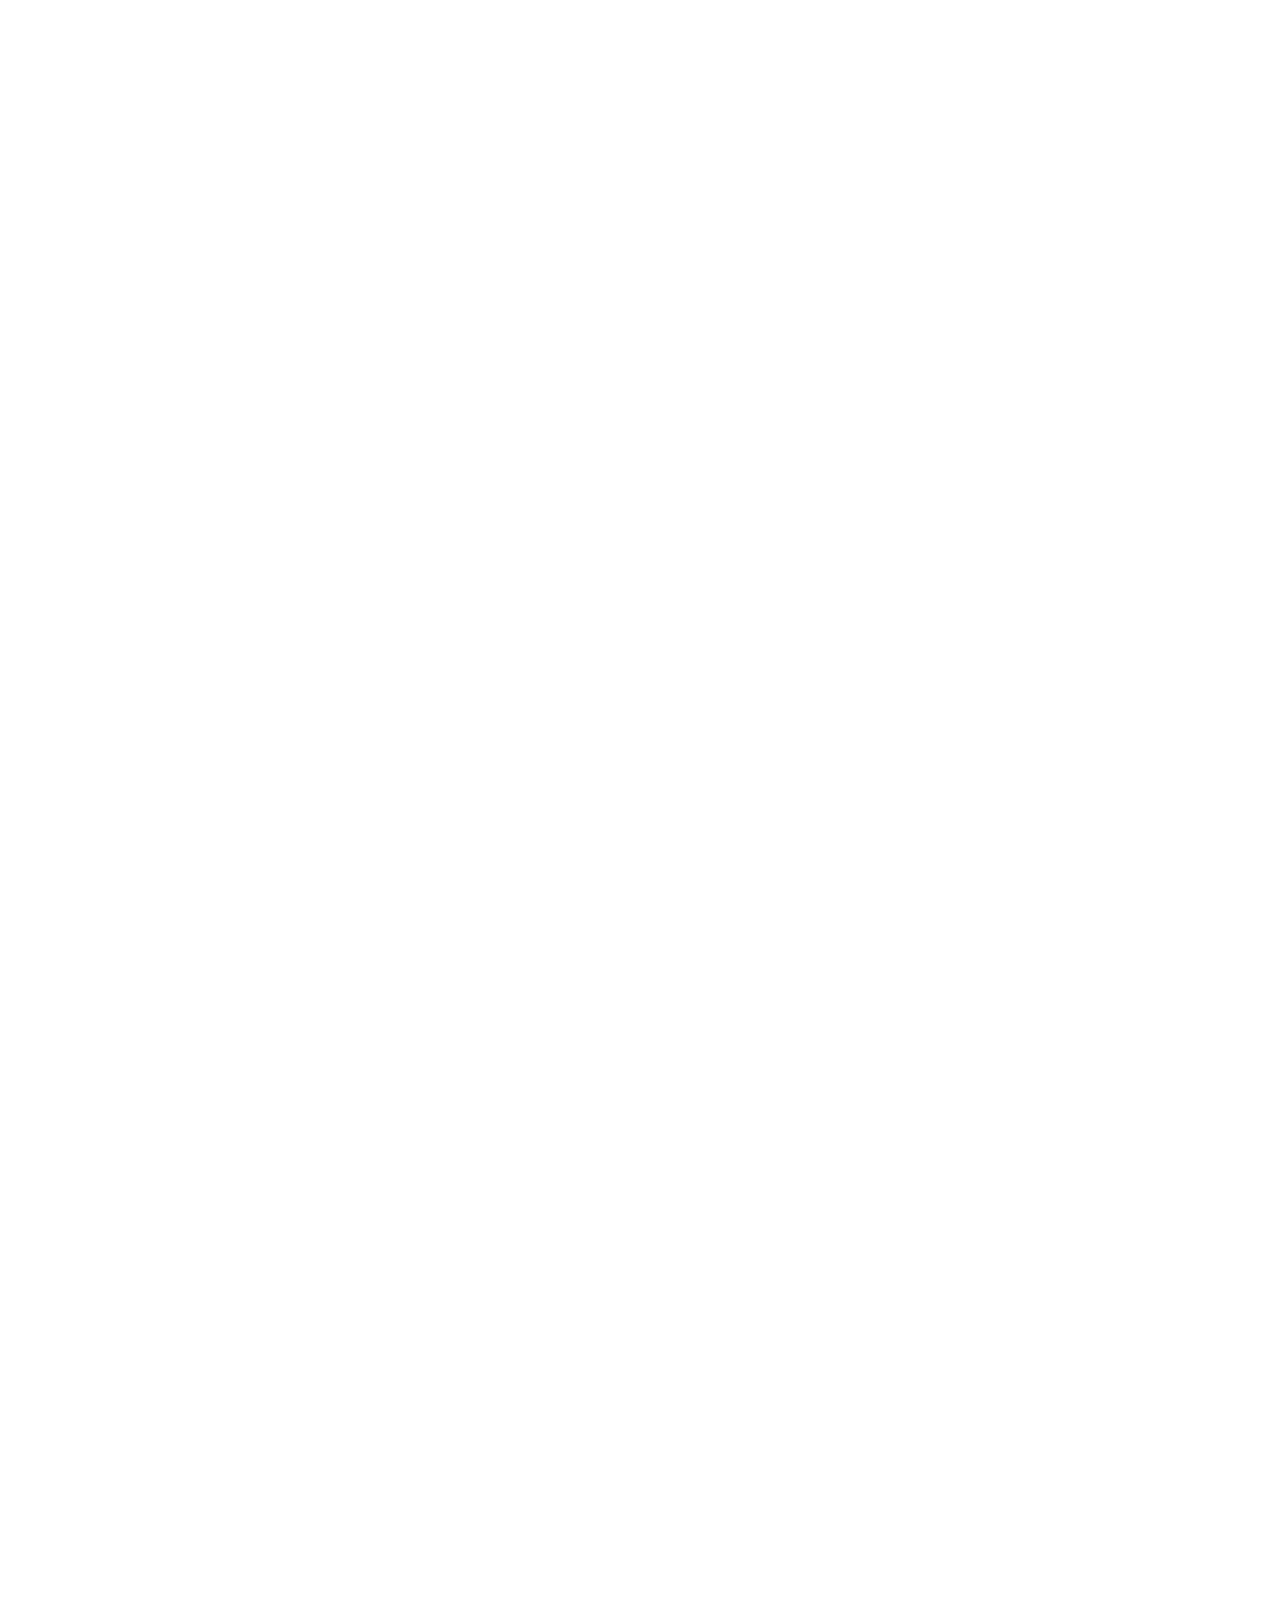
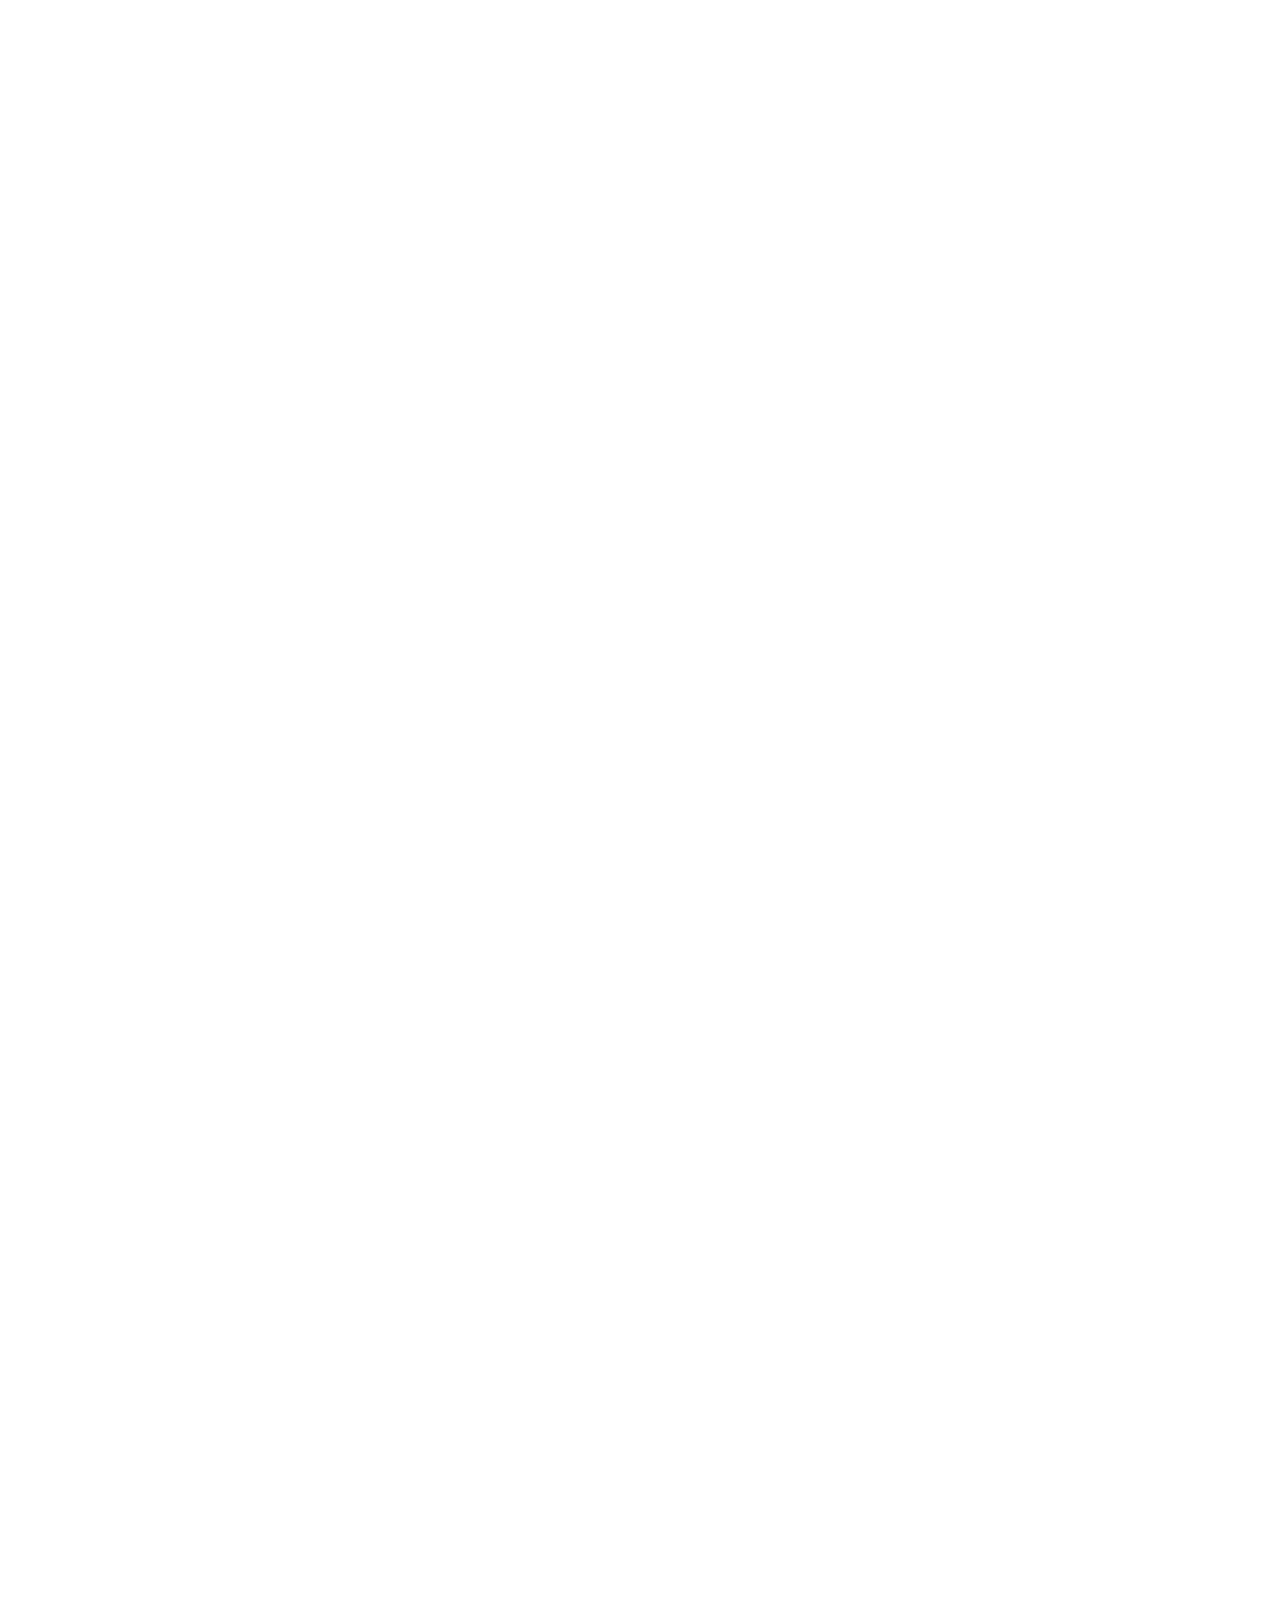
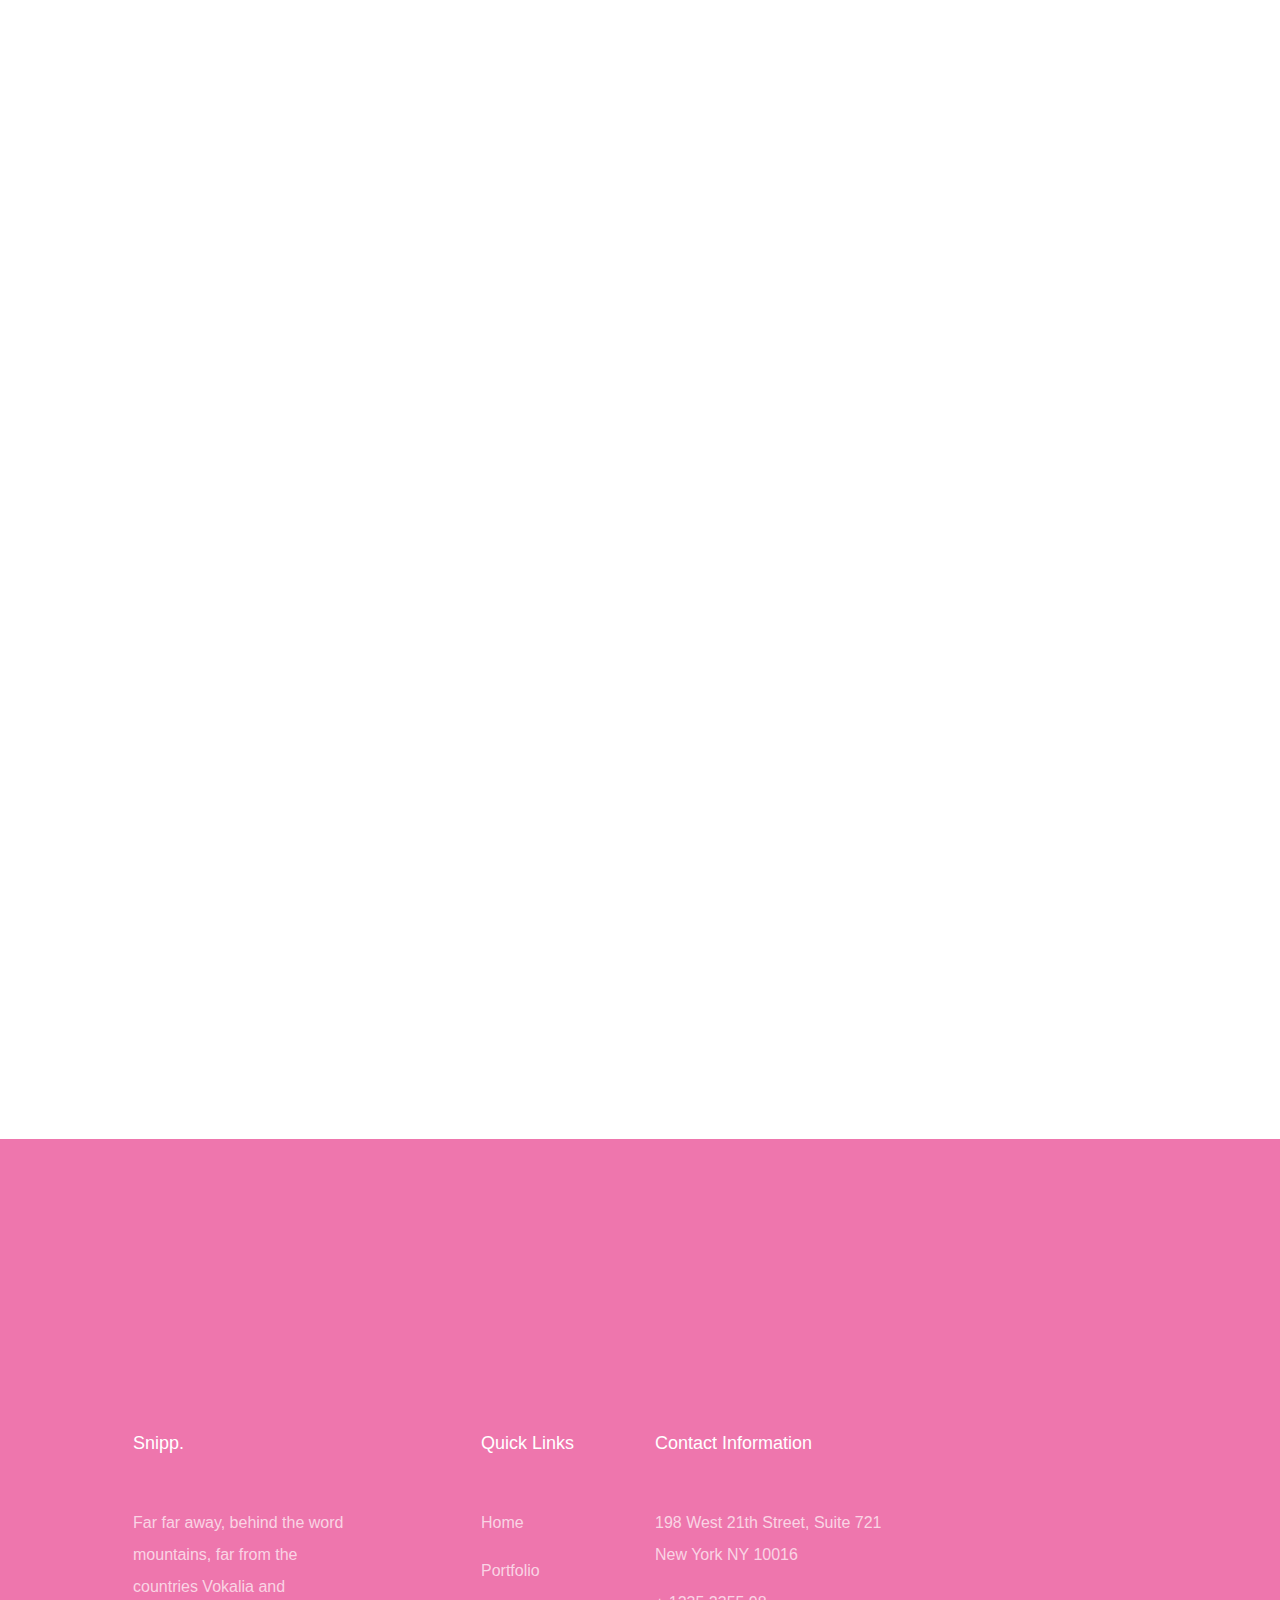
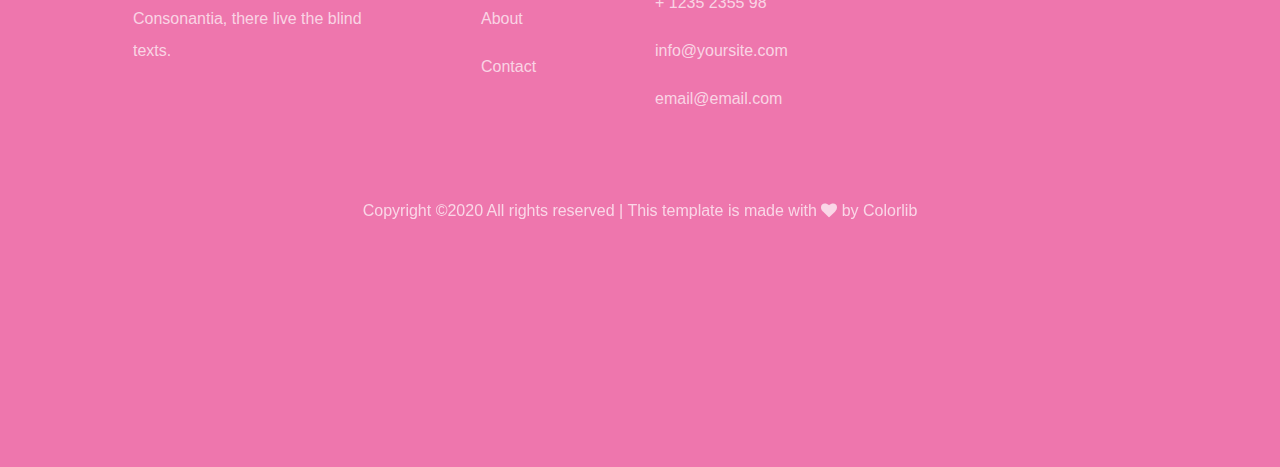
<file: portfolio.html>
<!DOCTYPE html>
<html>
<head>
	<title>Portfolio</title>
	<meta charset="utf-8">
  <meta name="viewport" content="width=device-width,initial-scale=1,shrink-to-fit=no">
  <meta http-equiv="X-UA-Compatible" content="ie=edge" />
 <style type="text/css">
    #loaderbkg{ 
      width:100%;
      height:100vh;
      background: white;
      position: fixed; 
      top: 0;
      left: 0;
      z-index: 99999;
    } 
    @keyframes spin { 
      100% { 
        -webkit-transform: rotate(360deg);
        -moz-transform: rotate(360deg);
        -ms-transform: rotate(360deg);
        -o-transform: rotate(360deg);
        transform: rotate(360deg);
      } 
    }
    .mainloader{ 
      border: 12px solid #f3f3f3; 
      border-radius: 50%; 
      border-top: 12px solid #e83e8c; 
      width: 70px; 
      height: 70px; 
      animation: spin 1s linear infinite;
      position: fixed; 
      top: calc(50% - 35px);
      left: calc(50% - 35px);
    }
  </style>
</head>
<body>
  <div id="loaderbkg"><div class="mainloader"></div></div>
  <script src="js/jquery/jquery.min.js"></script>
  <script type="text/javascript">
    document.onreadystatechange = function() {
      console.log(document.readyState);
      if (document.readyState === "complete") {
        $('#loaderbkg').fadeOut();
      } 
    };
  </script>
  <script src="js/aos.js"></script>
  <link rel="stylesheet" type="text/css" href="css/bootstrap.min.css">
  <link rel="stylesheet" type="text/css" href="font-awesome-4.7.0/css/font-awesome.min.css">
  <link rel="stylesheet" href="css/aos.css">
  <link rel="stylesheet" type="text/css" href="css/style.css">
  <div id="particles-js" class="partical_position">
  <canvas class="particles-js-canvas-el partical_canvas"></canvas>
  </div>
	<section class="sec1"> 
    <div class="navbar_outer position_static bg_trans">
      <div class="container">
        <nav class="navbar navbar-expand-lg navbar-light" id="navbar-example">
          <a class="navbar-brand left_text" href="#page-top"><strong class="logo text-white">SNIPP.</strong></a>
          <button class="navbar-toggler text-white menu_text" type="button" data-toggle="collapse" data-target="#navbarSupportedContent"  aria-expanded="false">Menu
            <span><i class="fa fa-bars menu_icon text-white" aria-hidden="true"></i></span>
          </button>
          <div class="collapse navbar-collapse" id="navbarSupportedContent">
            <ul class="navbar-nav ml-auto nav-pills">
              <li class="nav-item">
                <a class="nav-link text-white nav_home" href="index.html">Home</a>
              </li> 
              <li class="nav-item ">
                <a class="nav-link  text-white nav_about" href="about.html">About</a>
              </li>
              <li class="nav-item dropdown">
                <a class="nav-link active text-white dropdown-toggle nav_port" href="#" data-toggle="dropdown">Portfolio</a>
                <div class="dropdown-menu">
                  <a class="dropdown-item" href="portfolio.html">Portfolio</a>
                  <a class="dropdown-item" href="portfoliosingle.html">Portfolio Single</a>
                </div>
              </li>
              <li class="nav-item">
                <a class="nav-link  text-white nav_contact" href="contact.html">Contact</a>
              </li>
              <li class="nav-item">
                <a class="btn btn-block btn-color text-white" href="contact.html">Get in touch</a>
              </li>
            </ul>

          </div>
        </nav>
      </div>
    </div>
  </section>
  <section>
  <div class="home_main" id="portfolio">
    <div class="container" data-aos="fade-up">
      <div class="row justify-content-center mt-5">
        <div class="col-md-3 col-7 text-white text-center data-1 fade_in">
          <span class="home_link d-flex"><a class="fnz-12 ml-5 ls-2" href="index.html">HOME<hr class="mt-1"></a> <a class="fnz-12 ml-5 ls-2" href="portfolio.html">PORTFOLIO<hr class="mt-1"></a></span>
        </div>
      </div>
      <div class="row justify-content-center">
        <div class="col-md-8 col-12 text-white text-center data-1 fade_in">
          <strong class="fnwe-700">Portfolio</strong>
        </div>
      </div>
    </div>
    </div>
  </section>
  <section>
  <div class="portfolio mrb-100">
    <div class="container" data-aos="fade-up">
      <div class="row">
        <div class="col text-black-50 text-center mb-3 mrt-100 ls-5">WORKS</div>
      </div>
      <div class="row justify-content-center">
        <div class="col-md-7 text-center mb-3">
          <h1>View our works below to see our design and way of development.</h1></div>
      </div>
      <div class="row justify-content-center">
        <div class="col-md-7 text-center text-black-50 lh-2 mrb-100">
          Far far away, behind the word mountains, far from the countries Vokalia and Consonantia, there live the blind texts. Separated they live in</div>
      </div>
    
    <div class="row">
      <div class="col-md-6 col-12 mrb-100" data-aos="fade-up" data-aos-mirror="true" data-aos-once="false">
        
        <div class="work1_box"></div>
        <div class="work1_img"></div>
        
      </div>
      <div class="col-md-1"></div>
      <div class="col-md-5" data-aos="fade-up">
        <div class="row text-black-50 mt-5 mb-5">ILLUSTRATION</div>
        <div class="row h1">Even the all-powerful Pointing has no control</div>
        <div class="row mt-5 text-black-50 lh-2">Even the all-powerful Pointing has no control about the blind texts it is an almost unorthographic life One day however a small line of blind text by the name of Lorem Ipsum decided to leave for the far World of Grammar.
      </div>
      <div class="row">
        <div class="col-md-5 col-6 mt-5"><Button class="btn btn_portfolio btn-block" href="#">view Portfolio</Button></div>
      </div>
    </div>
  </div>
  <div class="row application_row mrb-100">
    <div class="col-md-6 col-12 float-right mrt-100" data-aos="fade-up" data-aos-mirror="true" data-aos-once="false">
        
        <div class="work2_box"></div>
        <div class="work2_img"></div>
        
      </div>
      <div class="col-md-1"></div>
    <div class="col-md-5 float-left mrt-100" data-aos="fade-up">
        <div class="row text-black-50 mt-5 mb-5">APPLICATION</div>
        <div class="row h1">Even the all-powerful Pointing has no control</div>
        <div class="row mt-5 text-black-50 lh-2">Even the all-powerful Pointing has no control about the blind texts it is an almost unorthographic life One day however a small line of blind text by the name of Lorem Ipsum decided to leave for the far World of Grammar.
      </div>
      <div class="row" data-aos="fade-up">
        <div class="col-md-5 col-6 mt-5"><Button class="btn btn_portfolio btn-block" href="#">view Portfolio</Button></div>
      </div>
    </div>
      
      
  </div>
  <div class="row mrb-100">
      <div class="col-md-6 col-12 mrt-100" data-aos="fade-up" data-aos-mirror="true" data-aos-once="false">
        
        <div class="work3_box"></div>
        <div class="work3_img"></div>
        
      </div>
      <div class="col-md-1"></div>
      <div class="col-md-5 mrt-100" data-aos="fade-up">
        <div class="row text-black-50 mt-5 mb-5">WEB DESIGN</div>
        <div class="row h1">Even the all-powerful Pointing has no control</div>
        <div class="row mt-5 text-black-50 lh-2">Even the all-powerful Pointing has no control about the blind texts it is an almost unorthographic life One day however a small line of blind text by the name of Lorem Ipsum decided to leave for the far World of Grammar.
      </div>
      <div class="row" data-aos="fade-up">
        <div class="col-md-5 col-6 mt-5"><Button class="btn btn_portfolio btn-block" href="#">view Portfolio</Button></div>
      </div>
    </div>
  </div>

  <div class="row application_row mrb-100">
    <div class="col-md-6 col-12 float-right mrt-100" data-aos="fade-up" data-aos-mirror="true" data-aos-once="false">
        
        <div class="work4_box"></div>
        <div class="work4_img"></div>
        
      </div>
      <div class="col-md-1"></div>
    <div class="col-md-5 float-left mrt-100" data-aos="fade-up">
        <div class="row text-black-50 mt-5 mb-5">APPLICATION</div>
        <div class="row h1">Even the all-powerful Pointing has no control</div>
        <div class="row mt-5 text-black-50 lh-2">Even the all-powerful Pointing has no control about the blind texts it is an almost unorthographic life One day however a small line of blind text by the name of Lorem Ipsum decided to leave for the far World of Grammar.
      </div>
      <div class="row" data-aos="fade-up">
        <div class="col-md-5 col-6 mt-5"><Button class="btn btn_portfolio btn-block" href="#">view Portfolio</Button></div>
      </div>
    </div>
      
      
  </div>

<div class="row mrt-100">
      <div class="col-md-6 col-12 mrb-100" data-aos="fade-up" data-aos-mirror="true" data-aos-once="false">
        
        <div class="work5_box"></div>
        <div class="work5_img"></div>
        
      </div>
      <div class="col-md-1"></div>
      <div class="col-md-5" data-aos="fade-up">
        <div class="row text-black-50 mt-5 mb-5">ILLUSTRATION</div>
        <div class="row h1">Even the all-powerful Pointing has no control</div>
        <div class="row mt-5 text-black-50 lh-2">Even the all-powerful Pointing has no control about the blind texts it is an almost unorthographic life One day however a small line of blind text by the name of Lorem Ipsum decided to leave for the far World of Grammar.
      </div>
      <div class="row" data-aos="fade-up">
        <div class="col-md-5 col-6 mt-5"><Button class="btn btn_portfolio btn-block" href="#">view Portfolio</Button></div>
      </div>
    </div>
  </div>
  
   <div class="row application_row mrb-100">
    <div class="col-md-6 col-12 float-right mrt-100" data-aos="fade-up" data-aos-mirror="true" data-aos-once="false">
        
        <div class="work6_box"></div>
        <div class="work6_img"></div>
        
      </div>
      <div class="col-md-1"></div>
    <div class="col-md-5 float-left mrt-100" data-aos="fade-up">
        <div class="row text-black-50 mt-5 mb-5">APPLICATION</div>
        <div class="row h1">Even the all-powerful Pointing has no control</div>
        <div class="row mt-5 text-black-50 lh-2">Even the all-powerful Pointing has no control about the blind texts it is an almost unorthographic life One day however a small line of blind text by the name of Lorem Ipsum decided to leave for the far World of Grammar.
      </div>
      <div class="row" data-aos="fade-up">
        <div class="col-md-5 col-6 mt-5"><Button class="btn btn_portfolio btn-block" href="#">view Portfolio</Button></div>
      </div>
    </div>
      
      
  </div>
      

  <div class="row justify-content-center" data-aos="fade-up">
        <div class="col text-center mt-5 text-#ee76ad;"><a href="#"><i class="fa fa-angle-left page_l" aria-hidden="true"></i></a> <a href="#"><span class="page_one">1</span></a> <a href=""><span class="page">2</span></a> <a href=""><span class="page">3</span></a> <a href=""><span class="page">4</span></a> <a href="#"><span class="page">5</span></a> <a href="#"><i class="fa fa-angle-right page_l" aria-hidden="true"></i></a></div>
      </div>

</div>
</div>
</section>

<section>
  <div class="footer">
    <div class="container text-white">
      <div class="row justify-content-center p-5">
        <div class="col-md-3">
          <div class="row">
            <div class="col fnz-18">Snipp.</div>
          </div>
          <div class="row mt-5">
            <div class="col light_white">Far far away, behind the word mountains, far from the countries Vokalia and Consonantia, there live the blind texts.</div>
          </div><br><br>
        </div>
        <div class="col-md-1"></div>
        <div class="col-md-2">
          <div class="row">
            <div class="col fnz-18">Quick Links</div>
          </div>
          <div class="row mt-5 footer_row">
            <div class="col"><a href="#home">Home</a></div>
          </div>
          
          <div class="row mt-3 footer_row">
            <div class="col"><a href="#portfolio">Portfolio</a></div>
          </div>
          <div class="row mt-3 footer_row">
            <div class="col"><a href="#about">About</a></div>
          </div>
          <div class="row mt-3 footer_row">
            <div class="col"><a href="#contact">Contact</a></div><br><br>
          </div>
        </div>
        <div class="col-md-3">
          <div class="row">
            <div class="col fnz-18">Contact Information</div>
          </div>
          <div class="row mt-5">
            <div class="col light_white">198 West 21th Street, Suite 721 New York NY 10016</div>
          </div>
          <div class="row mt-3">
            <div class="col light_white">+ 1235 2355 98</div>
          </div>
          <div class="row mt-3">
            <div class="col light_white">info@yoursite.com</div>
          </div>
          <div class="row mt-3">
            <div class="col light_white">email@email.com</div><br><br>
          </div>
        </div>
        <div class="col-md-3 text-center" data-aos="fade-up"><a href="#"><i class="fa fa-twitter icon" aria-hidden="true"></i></a> <a href="#"><i class="fa fa-facebook icon_f" aria-hidden="true"></i></a> <a href="#"><i class="fa fa-instagram icon" aria-hidden="true"></i></a></div>
      </div>
      <div class="row"><div class="col text-center light_white">Copyright ©2020 All rights reserved | This template is made with <i class="fa fa-heart" aria-hidden="true"></i> by Colorlib</div></div>
    </div>
  </div>
</section>
  <script src="js/jquery.min.js"></script>
  <script src="js/popper.min.js"></script>
  <script src="js/bootstrap.min.js"></script>
  <script src="js/partical.min.js"></script>
  <script src="js/partical.js"></script>
  <script>    
    $(document).ready(function() {
     if($(window).width()>768){
        $(window).scroll(function(){
          if($(window).scrollTop()>350){
            $(".navbar_outer").addClass('bg-white position_fixed').removeClass('bg_trans');
            $(".btn-color").addClass("bg_pink").removeClass('bg_trans bg-dark');
            $(".navbar-light .navbar-nav .nav-link").addClass('text_pink').removeClass('text-white');
            $('.navbar-light .navbar-nav .nav-link.active').addClass("text_pink").removeClass('text-white');
            $('strong.logo').addClass("text_pink").removeClass('text-white');
            $('.menu_text,.menu_icon').addClass("text_pink").removeClass("text-white");
            $('.nav-link').hover(function(){
              $('.nav-link').removeClass('bfr');
              $(this).addClass('bfr');
            })
          }

          else{
            $(".navbar_outer").addClass('bg_trans position_static').removeClass('bg-white position_fixed');
            $(".btn-color").addClass("bg_trans").removeClass('bg_pink bg-dark');
            $(".navbar-light .navbar-nav .nav-link").addClass("text-white").removeClass('text_pink');
            $('.navbar-light .navbar-nav .nav-link.active').addClass("text-white").removeClass('text_pink');
            $('strong.logo').addClass("text-white").removeClass('text_pink');
            $('.menu_text,.menu_icon').addClass("text-white").removeClass("text_pink");
            $('.nav-link').hover(function(){
              $('.nav-link').removeClass('bfr');
            })
          }
        });
      }
      else {
        $(window).scroll(function(){
          if($(window).scrollTop()>350){
            $(".navbar_outer").addClass('bg-white position_fixed').removeClass('bg-dark');
            $(".btn-color").addClass("bg_pink").removeClass('bg-dark');
            $(".navbar-light .navbar-nav .nav-link").addClass("text_pink").removeClass('text-white');
            $('.navbar-light .navbar-nav .nav-link.active').addClass("text_pink").removeClass('text-white');

            $('strong.logo').addClass("text_pink");
            $('.menu_text,.menu_icon').addClass("text_pink").removeClass("text-white");
            $('.nav-item').css("text-align","left")
            $('.nav-link').hover(function(){
              $('.nav-link').removeClass('bfr');
              $(this).addClass('bfr');
            })
          }
          else{
            $(".navbar_outer").addClass('bg-dark position_fixed').removeClass('bg-white bg-dark');
            $(".btn-color").addClass("bg-dark").removeClass('bg_pink bg-dark');
            $(".navbar-light .navbar-nav .nav-link").addClass("text-white").removeClass('text_pink');
            $('.navbar-light .navbar-nav .nav-link.active').addClass("text-white").removeClass('text_pink');
            $('strong.logo').addClass("text-white").removeClass('text_pink');
            $('.menu_text,.menu_icon').addClass("text-white").removeClass('text_pink');
            $('.navbar-nav .nav-item').css("text-align","left")
            $('.nav-link').hover(function(){
              $('.nav-link').removeClass('bfr');
            })
          }
        })
      }

      var fadeStart=50, // 50px scroll or less will equiv to 1 opacity
        fadeUntil=500, // 500px scroll or more will equiv to 0 opacity
        fading = $('.fade_in');
        $(window).bind('scroll', function(){
          var offset = $(document).scrollTop(),
          opacity=0;
          if( offset<=fadeStart ){
            opacity=1;
          }else if(offset<=fadeUntil){
            opacity=1-offset/fadeUntil;
          }
          fading.css('opacity',opacity);
        });
         AOS.init({
          duration :1000,
          mirror: false,
          once: true
        });  
    });
  </script>

</body>
</html>
</file>
<file: css/style.css>
.mainloader{
	width: 94px;
	height: 94px;
}
body{
	margin:0;
	overflow-x: hidden;
}
.partical_position{
	position: absolute;
	top:0;
	left:0;
	right:0;
	bottom:0;
}
.partical_canvas{
	width: 100%;
	height: 100vh;
	
}
.position_static{
	position: static;
}
.position_fixed{
	position: fixed;
	z-index: 3;
}
.navbar_outer{
	height:auto;
	width: 100%;
	margin:auto;
	float: left;
	-webkit-transition: .3s;
	-moz-transition: .3s;
	-ms-transition: .3s;
	-o-transition: .3s;
	transition: .3s;
}
.bg_trans{
	background-color: transparent;
}
.bg_pink{
	background-color:#ee76ad;
}
.text_pink{
	color:#ee76ad!important;
}
.nav-pills .nav-link.active, .nav-pills .show>.nav-link {
	background-color: transparent;
}
.navbar-light .navbar-nav .nav-link:focus,
.navbar-light .navbar-nav .show>.nav-link,
.navbar-light .navbar-nav .nav-link:hover{
	color:white;
}
.navbar-light .navbar-nav .nav-link.active{
	color:white;
	opacity: 0.6;
}
li{
	position: relative;
}
.nav-link:before{
	content: '';
	display: block;
	width: 0;
	height: 2px;
	background: white;
	-webkit-transition: 1s;
	-moz-transition: 1s;
	-ms-transition: 1s;
	-o-transition: 1s;
	transition: 1s;
	position: absolute;
	bottom:15%;   

}
.nav-link:hover::before
{
	width: 80%;
	-webkit-transition: 1s;
	-moz-transition: 1s;
	-ms-transition: 1s;
	-o-transition: 1s;
	transition: 1s;
}
.bfr:before{
	background:#ee76ad;
}
/*.navbar-light .navbar-toggler{
	border-color: rgba(255,255,255,1);
	color: white;
}*/
.btn-color{
	border-radius: 25px!important;
	/*color: white!important;*/
	margin-left:10px;
	border:2px solid white;
}
.left_text{
	font-size: 30px;
}
.home_main{
	height:100vh;
	background: linear-gradient(45deg,#ee76ad 0%,#efac78 100%);
	padding-top:250px;
}
.data-1{
	font-size: 55px;
	font-weight: 100;
	line-height: 1.2;
}
.btn_get{
	color:white!important;
	border-radius: 30px;
	height: 60px;
	border:2px solid white;
}
.col_padding{
	padding-left: 0;
	padding-right: 0;
}
.btn_get:hover{
	background-color: white;
	color:#ee76ad!important;
}
.after_home{
	height:auto;
	position: relative;
	padding-bottom: 20px;
}
.block_1{
	position: relative;
	top:-50px;
	z-index: 1;
	-webkit-transform: scale(1);
	-moz-transform: scale(1);
	-ms-transform: scale(1);
	-o-transform: scale(1);
	transform: scale(1);
	-webkit-transition: .3s;
	-moz-transition: .3s;
	-ms-transition: .3s;
	-o-transition: .3s;
	transition: .3s;
}
.img_5{	
	margin-bottom: 20px;
}
.round{
	height:50px;
	width: 50px;
	border-radius: 50%;
	background-image: url(../Images/person_1.jpg);
	background-size: cover;
}
.img1_data_before{
	position: absolute;
	top:0;
	left:0;
	bottom: 0;
	height: 0;
	opacity: 0;
	z-index: 2;
	width: 100%;
	background-color: white;
	-webkit-transform: scale(1);
	-moz-transform: scale(1);
	-ms-transform: scale(1);
	-o-transform: scale(1);
	transform: scale(1);
	-webkit-transition: .3s;
	-moz-transition: .3s;
	-ms-transition: .3s;
	-o-transition: .3s;
	transition: .3s;
}
.img1_data_after{
	position: absolute;
	top:40;
	left:0;
	right:0;
	bottom: 0;
	opacity: 0;
	height: 0;
	width: 100%;
	z-index: 4;
	-webkit-transform: scale(1);
	-moz-transform: scale(1);
	-ms-transform: scale(1);
	-o-transform: scale(1);
	transform: scale(1);
	-webkit-transition: .3s;
	-moz-transition: .3s;
	-ms-transition: .3s;
	-o-transition: .3s;
	transition: .3s;
}
.block_1:hover{
	cursor: pointer;
	-webkit-transform: scale(1.1);
	-moz-transform: scale(1.1);
	-ms-transform: scale(1.1);
	-o-transform: scale(1.1);
	transform: scale(1.1);
	-webkit-transition: .3s;
	-moz-transition: .3s;
	-ms-transition: .3s;
	-o-transition: .3s;
	transition: .3s;
	z-index: 2;
}
.block_1:hover .img1_data_before{
	opacity: 1;
	-webkit-transform: translateY(-80px);
	-moz-transform: translateY(-80px);
	-ms-transform: translateY(-80px);
	-o-transform: translateY(-80px);
	transform: translateY(-80px);
	-webkit-transition: .3s;
	-moz-transition: .3s;
	-ms-transition: .3s;
	-o-transition: .3s;
	transition: .3s;
	height: 80px;
}
.block_1:hover .img1_data_after{
	opacity: 1;
	-webkit-transform: translateY(80px);
	-moz-transform: translateY(80px);
	-ms-transform: translateY(80px);
	-o-transform: translateY(80px);
	transform: translateY(80px);
	-webkit-transition: .3s;
	-moz-transition: .3s;
	-ms-transition: .3s;
	-o-transition: .3s;
	transition: .3s;
	height: 80px;
}
.mrt-200{
	margin-top: 200px;
}
.mrb-200{
	margin-bottom: 200px;
}
.data-2{
	font-size: 40px;
	font-weight: 100;
	line-height: 1.2;
}
.mediawebdesigner{
	margin-top: -100px;
}
.data_color{
	font-weight: 700;
	color: #efac78;
	background: #fdf2ea;
}
.btn_get_2{
	background: #fce7f1;
	color: #ee76ad;
	border-radius: 30px;
	height: 60px;
}
.btn_get_2:hover{
	background-color: white!important;
	color:#ee76ad!important;
	border: 2px solid #ee76ad;
}
.mrb-100{
	margin-bottom: 100px;
}
.mrt-100{
	margin-top:100px;
}
.mrb-50{
	margin-bottom: 50px;
}
.ls-5{
	letter-spacing: 5px;
}
.ls-2{
	letter-spacing: 2px;
}
.lh-2{
	line-height: 2;
}
.pdb-150{
	padding-bottom: 150px;
}
.pdt-100{
	padding-top:100px;
}
.pdb-100{
	padding-bottom:100px;
}
.pdt-200{
	padding-top: 200px;
}
.pdb-200{
	padding-bottom: 200px;
}
.fw-100{
	font-weight: 100px;
}
.fnz-40{
	font-size: 40px;
}
.fnz-30{
	font-size: 30px;
}
.fnz-20{
	font-size: 20px;
}
.fnz-18{
	font-size: 18px;
}
.fnz-12{
	font-size: 12px;
}
.fnwe-800{
	font-weight: 800;
}
.fnwe-700{
	font-weight: 700;
}
.light_white{
	color: rgba(255,255,255,.7);
}
.subcribe{
	height:500px;
	background: linear-gradient(45deg,#ee76ad 0%,#efac78 100%);
}
.subcribe_head{
	margin-top: 100px;
	font-size: 40px;
}
.subcribe_text{
	color: #f7f2f2!important;
}
.input_email{
	height: 60px;
	border-radius: 30px;
	background: transparent;
	font-size: 20px;
	border:2px solid white;
}
form input{
	background-color: transparent!important;
	color:white!important;
}
.input_height{
	height:55px;
	color: black!important;
}
.input_email::placeholder {  
	color:rgb(255,255,255)!important;
}
.icon_paper{
	position: absolute;
	top:18px;
	left:87%;
}
.portfolio{
	height:auto;
}
.work1_img{
	background-image: url(../Images/work-1.jpg);
	background-size: cover;
	background-repeat: no-repeat;
	width:99%;
	height: 550px;
	background-position: center;
	position: relative;
}
.work1_box{
	position: absolute;
	background-color: #fce7f1;
	width:94.2%;
	height: 550px;
	top:16.5px;
	left:30px;
}
.work2_img{
	background-image: url(../Images/work-2.jpg);
	background-size: cover;
	background-repeat: no-repeat;
	width:100%;
	height: 550px;
	background-position: center;
	position: relative;
	margin-left: 2%;
}
.work2_box{
	position: absolute;
	background-color: #fce7f1;
	width:95%;
	height: 550px;
	top:16.5px;
	left:0;
	margin-left: 2%;
}
.work3_img{
	background-image: url(../Images/work-3.jpg);
	background-size: cover;
	background-repeat: no-repeat;
	width:100%;
	height: 550px;
	background-position: center;
	position: relative;
}
.work3_box{
	position: absolute;
	background-color: #fce7f1;
	width:95%;
	height: 550px;
	top:16.5px;
	left:30px;
}
.work4_img{
	background-image: url(../Images/work-4.jpg);
	background-size: cover;
	background-repeat: no-repeat;
	width:100%;
	height: 550px;
	background-position: center;
	position: relative;
	margin-left: 2%;
}
.work4_box{
	position: absolute;
	background-color: #fce7f1;
	width:95%;
	height: 550px;
	top:16.5px;
	left:0;
	margin-left: 2%;
}
.work5_img{
	background-image: url(../Images/work-5.jpg);
	background-size: cover;
	background-repeat: no-repeat;
	width:100%;
	height: 550px;
	background-position: center;
	position: relative;
}
.work5_box{
	position: absolute;
	background-color: #fce7f1;
	width:95%;
	height: 550px;
	top:16.5px;
	left:30px;
}
.work6_img{
	background-image: url(../Images/work-6.jpg);
	background-size: cover;
	background-repeat: no-repeat;
	width:100%;
	height: 550px;
	background-position: center;
	position: relative;
	margin-left: 2%;
}
.work6_box{
	position: absolute;
	background-color: #fce7f1;
	width:95%;
	height: 550px;
	top:16.5px;
	left:0;
	margin-left: 2%;
}
.btn_portfolio{
	background: #fce7f1;
	color: #ee76ad;
	border-radius: 30px;
	height: 40px;
}
.btn_portfolio:hover{
	background-color: white!important;
	color:#ee76ad!important;
	border: 2px solid #ee76ad;
}
.btn_view{
	background: #fce7f1;
	color: #ee76ad;
	border-radius: 30px;
	height: 60px;
}
.btn_view:hover{
	background-color: white!important;
	color:#ee76ad!important;
	border: 2px solid #ee76ad;
}
.satisfied{
	height: auto;
}
.application_row{
	display: inline-block;
	-ms-flex-wrap: wrap;
	flex-wrap: wrap;
	margin-right: -15px;
	margin-left: -15px;
}
.img_person1_round{
	height:100px;
	width: 100px;
	border-radius: 50%;
	background-image: url(../Images/person_1.jpg);
	background-size: cover;
}
.img_person2_round{
	height:100px;
	width: 100px;
	border-radius: 50%;
	background-image: url(../Images/person_2.jpg);
	background-size: cover;
}
.img_person3_round{
	height:100px;
	width: 100px;
	border-radius: 50%;
	background-image: url(../Images/person_3.jpg);
	background-size: cover;
}
.achievement{
	height: auto;
	background-color: #29bae4;
}
.footer{
	height:auto;
	background:#ee76ad;
	padding-top: 15em;
	padding-bottom: 15em;
	line-height: 2em;
}
.footer_row a:hover{
	color: white!important;
}
.icon{
	padding:15px;
	background: rgba(255,255,255,.05);
	border-radius: 50%;
	font-size: 30px!important;
	margin-left:10px;
	color: white;	
}
.icon_f{
	padding:17px 19px;
	background: rgba(255,255,255,.05);
	border-radius: 50%;
	font-size: 30px!important;
	margin-left:10px;
	color: white;
}
.footer_row a{
	text-decoration: none;
	color: rgba(255,255,255,.7);
}
.bx-sh{
	box-shadow:0 4px 18px -12px rgba(0,0,0,.75);
}
.name{
	color: #efac78;
	font-weight: 500;
	font-size: 16px;
}
.desi{
	color: #efac78;
	font-size: 13px;
}
.carousel_left{
	position: absolute;
	left: 30px;
	color: #fd7e14;
	font-size: 40px!important;
	opacity: 0;
	-webkit-transition: 1s;
	-moz-transition: 1s;
	-ms-transition: 1s;
	-o-transition: 1s;
	transition: 1s;
}
.carousel_right{
	position: absolute;
	left: 60%;
	color: #fd7e14;
	font-size: 40px!important;
	opacity: 0;
	-webkit-transition: 1s;
	-moz-transition: 1s;
	-ms-transition: 1s;
	-o-transition: 1s;
	transition: 1s;
}
.quote_postion{
	position: relative;
	top:65%;
	left:30%;
	color: #ee76ad;
	border-radius: 50%;
	background-color: #fce7f1;
	padding:10px;
}
.carousel:hover .carousel_left{
	opacity: 1;
	-webkit-transition: 1s;
	-moz-transition: 1s;
	-ms-transition: 1s;
	-o-transition: 1s;
	transition: 1s;
	-webkit-transform: translateX(-25px);
	-moz-transform: translateX(-25px);
	-ms-transform: translateX(-25px);
	-o-transform: translateX(-25px);
	transform: translateX(-25px);
}
.carousel:hover .carousel_right{
	opacity: 1;
	-webkit-transition: 1s;
	-moz-transition: 1s;
	-ms-transition: 1s;
	-o-transition: 1s;
	transition: 1s;
	-webkit-transform: translateX(25px);
	-moz-transform: translateX(25px);
	-ms-transform: translateX(25px);
	-o-transform: translateX(25px);
	transform: translateX(25px);
}
.carousel{
	cursor: pointer;
}
.carousel-indicators {
	bottom: -50px;	
}
.carousel-indicators li {
	background-color: #fd7e14;
}
.page{
	color: #ee76ad;
	border-radius: 50%;
	border:1px solid #ee76ad;
	padding:10px 14px 10px 14px;
}
.page_l{
	color: #ee76ad;
	border-radius: 50%;
	border:1px solid #ee76ad;
	padding:14px 18px 14px 18px;
}
.page_one{
	color: #ee76ad;
	border-radius: 50%;
	border:1px solid #ee76ad;
	background:#fce7f1;
	padding:10px 14px 10px 14px;
}
a:hover{
	text-decoration: none;
}
.btn_send{
	background: #fce7f1;
	color:#ee76ad!important;
	border-radius: 30px;
	height: 60px;
	border:2px solid white;
}
.btn_send:hover{
	background: white;
	color:#ee76ad!important;
	border-radius: 30px;
	height: 60px;
	border:2px solid #ee76ad;
}
.btn_demo{
	color:#ee76ad!important;
	border-radius: 30px;
	height: 60px;
	border:2px solid white;
	background-color: #fce7f1;
}
.btn_demo:hover{
	border:2px solid #ee76ad;
	background-color: white;
}
.btn_post{
	color:#ee76ad!important;
	border-radius: 30px;
	height: 60px;
	background-color: #fce7f1;
}
.btn_download{
	color:#ee76ad!important;
	border-radius: 30px;
	height: 60px;
	border:2px solid #ee76ad;
}
.btn_download:hover{
	color:white!important;
	background-color: #ee76ad;
}
.reply_hover:hover{
	color:white!important;
	background-color: black;
}
.fa-search{
	background-color: #f4f4f5;padding:2px;
}
.Categories a{
	color: #ee76ad;
}
.Blog{
	color: black!important;
}
.Blog:hover{
	color: #ee76ad!important;
}
.porfolio_icon a{
	color: grey!important;
}
.home_link a{
	color: white!important;
}
hr{
	background-color: rgba(255,255,255,.1);
	height: 2px;
	border:none;
}
.owl-carousel .owl-nav button.owl-prev{
	position: absolute;
	top:35%;
	left:20px;
	opacity: 0;
	-webkit-transition: 1s;
	-moz-transition: 1s;
	-ms-transition: 1s;
	-o-transition: 1s;
	transition: 1s;
	font-size: 40px!important;
}
.owl-carousel .owl-nav button.owl-next{
	position: absolute;
	top:35%;
	right:20px;
	opacity: 0;
	-webkit-transition: 1s;
	-moz-transition: 1s;
	-ms-transition: 1s;
	-o-transition: 1s;
	transition: 1s;
	font-size: 40px!important;
}
.owl-carousel:hover .owl-nav button.owl-prev {
	position: absolute;
	top : 35%;
	left:40px;
	color: #fd7e14;
	font-size: 40px!important;
	opacity: 1;
	-webkit-transition: 1s;
	-moz-transition: 1s;
	-ms-transition: 1s;
	-o-transition: 1s;
	transition: 1s;
	transform: translateX(-50px);
}
.owl-carousel:hover .owl-nav button.owl-next {
	position: absolute;
	top : 35%;
	right: -65px;
	color: #fd7e14;
	font-size: 40px!important;
	opacity: 1;
	-webkit-transition: 1s;
	-moz-transition: 1s;
	-ms-transition: 1s;
	-o-transition: 1s;
	transition: 1s;
	transform: translateX(-50px);
}
.owl-theme .owl-dots .owl-dot.active  span{
	background: #fd7e14!important;
	opacity: 0.4;
}
.owl-theme .owl-dots .owl-dot  span{
	background: #fd7e14!important;
}
.owl-pos{
	position: relative;
}
.block_size{
	width:30%;
	margin-right: 10px;
}
@media screen and (min-width:0) and (max-width:769px){	
	.row{
		margin-left:0;
		margin-right:0;
	}
	.nav_home:hover::before,.nav_about:hover::before
	{
		width: 45px;
	}
	.nav_port:hover::before
	{
		width: 75px;
	}
	.nav_contact:hover::before
	{
		width: 55px;
	}
	.mediablock-1{
		margin-bottom: 25px!important;
	}
	.mediawebdesigner{
		margin-top: -100vh;
	}
	.footer {
		padding-bottom: 15em;
	}
	.navbar_outer{
		background-color:black;
		position:fixed;
		z-index: 3;
	}
	
	.img1_position,.img6_position{
		margin-left: 15px;
		margin-right: 15px;
	}
	
	.application_row{
		margin-left: 0;
		margin-right:0;
	}
	.work1_box{
		width:92.5%;
	}
	.work3_box{
		width:93.5%;
	}
	.work5_box{
		width:93.5%;
	}
}
</file>
<file: css/style2.css>
/*!
 * Preboot v2
 *
 * Open sourced under MIT license by @mdo.
 * Some variables and mixins from Bootstrap (Apache 2 license).
 */
.clearfix:before,
.clearfix:after {
    content: " ";
    display: table
}

.clearfix:after {
    clear: both
}

.ir {
    display: block;
    text-indent: 100%;
    overflow: hidden;
    font-size: 0;
    color: transparent
}

.no-smil path,
.no-smil polyline {
    stroke-dashoffset: 0 !important
}

.no-csstransitions img {
    filter: 0 !important
}

body {
    /*height: 5000px;*/
    /*background: #f8f8ff*/
}

/*h1{margin-bottom:0;font-size:4em}*/
/*header {
    position: fixed;
    top: 0;
    left: 0;
    right: 0;
    text-align: center
}*/

.block {
    position: fixed;
    top: 40%;
    left: 50%;
    width: 120px;
    height: 110px;
    background: #000;
    -webkit-transform: translateX(-310%);
    -moz-transform: translateX(-310%);
    -ms-transform: translateX(-310%);
    -o-transform: translateX(-310%);
    transform: translateX(-310%)
}

.translateX {
    -webkit-transform: translateX(-180%);
    -moz-transform: translateX(-180%);
    -ms-transform: translateX(-180%);
    -o-transform: translateX(-180%);
    transform: translateX(-180%)
}

.rotate {
    -webkit-transform: translateX(-50%);
    -moz-transform: translateX(-50%);
    -ms-transform: translateX(-50%);
    -o-transform: translateX(-50%);
    transform: translateX(-50%)
}

.background-position {
    -webkit-transform: translateX(80%);
    -moz-transform: translateX(80%);
    -ms-transform: translateX(80%);
    -o-transform: translateX(80%);
    transform: translateX(80%);
    outline: 1px solid #000;
    background: #f0f8ff url(../img/treeline-sm.png) repeat-x;
    background-size: auto 100%
}

.scale {
    -webkit-transform: translateX(210%);
    -moz-transform: translateX(210%);
    -ms-transform: translateX(210%);
    -o-transform: translateX(210%);
    transform: translateX(210%);
    -webkit-transition: background .25s ease-in-out;
    -moz-transition: background .25s ease-in-out;
    -o-transition: background .25s ease-in-out;
    transition: background .25s ease-in-out
}

.scale.finished {
    background: #89c200
}
</file>
